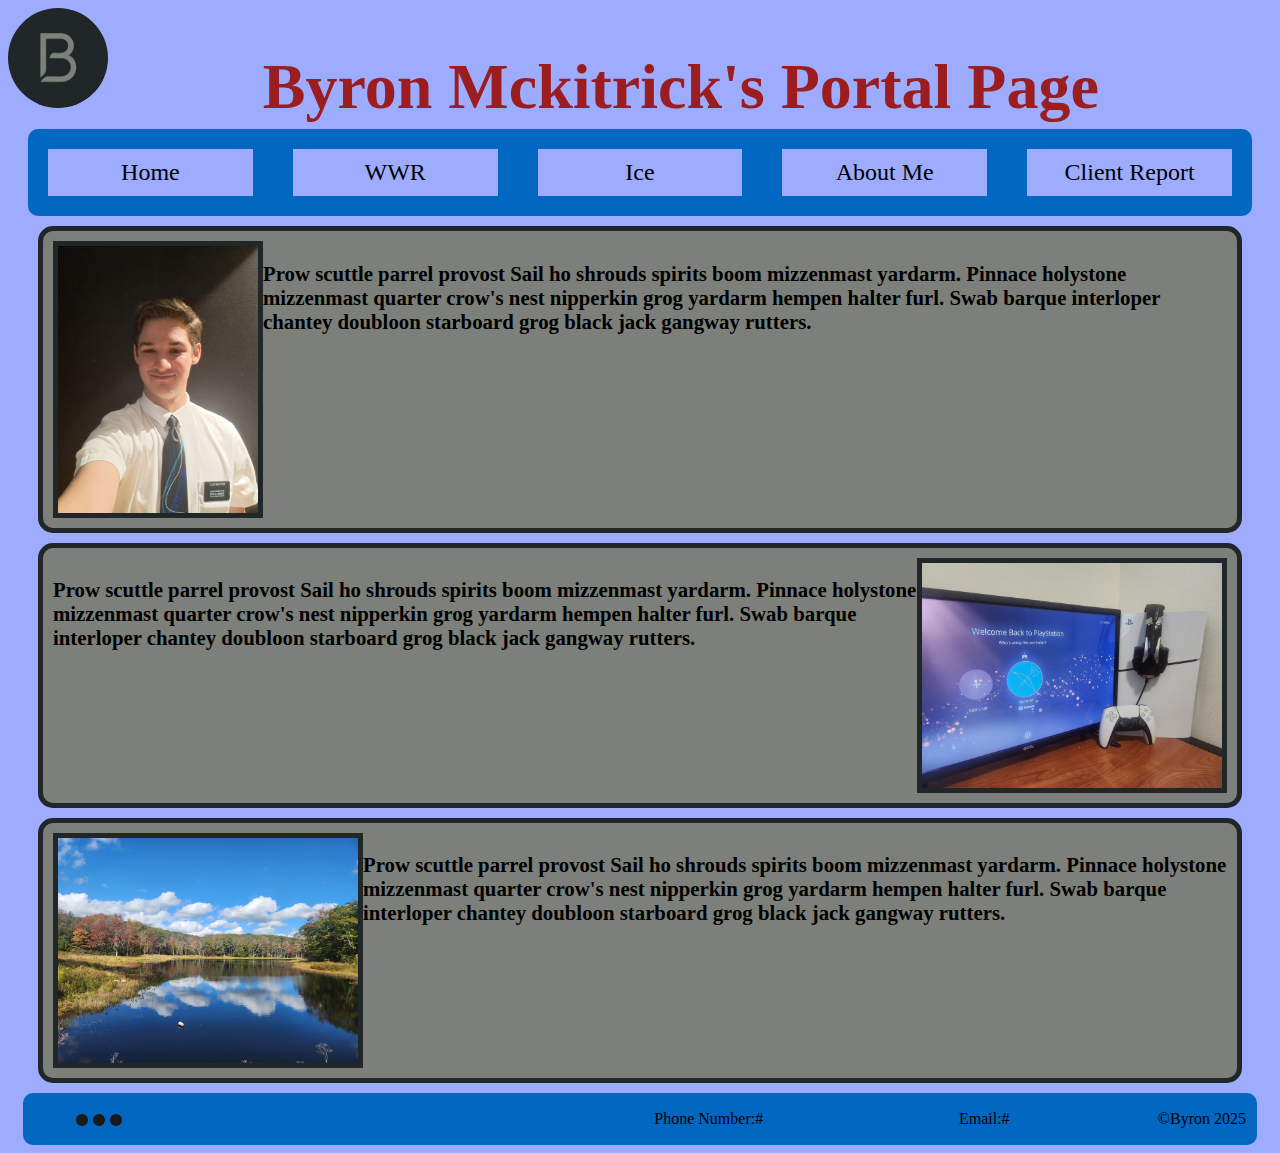
<file: index.html>
<!DOCTYPE html>
<html lang="en">
<head>
    <meta charset="UTF-8">
    <meta name="viewport" content="width=device-width, initial-scale=1.0">
    <title>Portal Page</title>
    <link rel="stylesheet" href="styles/style.css">
</head>
<body>
    <header>
        <img src="images/logo.png" alt="Byron's Logo">
        <h1>Byron Mckitrick's Portal Page</h1>
    </header>
    <nav>
        <a href="index.html">Home</a>
        <a href="wwr/wwr.html" target="_blank">WWR</a>
        <a href="ice/ice.html">Ice</a>
        <a href="aboutme.html">About Me</a>
        <a href="client_report.html">Client Report</a>
    </nav>
    <main>
        <Section id="mission">
            <img src="images/mission.jpg" alt="Me as a misisonary">
            <h3>Prow scuttle parrel provost Sail ho shrouds spirits boom mizzenmast yardarm. Pinnace holystone mizzenmast quarter crow's nest nipperkin grog yardarm hempen halter furl. Swab barque interloper chantey doubloon starboard grog black jack gangway rutters.</h3>
        </Section>
        <section id="hobby">
            <h3>Prow scuttle parrel provost Sail ho shrouds spirits boom mizzenmast yardarm. Pinnace holystone mizzenmast quarter crow's nest nipperkin grog yardarm hempen halter furl. Swab barque interloper chantey doubloon starboard grog black jack gangway rutters.</h3>
            <img src="images/hobby_long.jpg" alt="My PS5">
        </section>
        <section id="home">
            <img src="images/maine.jpg" alt="Picture of Maine">
            <h3>Prow scuttle parrel provost Sail ho shrouds spirits boom mizzenmast yardarm. Pinnace holystone mizzenmast quarter crow's nest nipperkin grog yardarm hempen halter furl. Swab barque interloper chantey doubloon starboard grog black jack gangway rutters.</h3>
        </section>
    </main>
    <footer>
        <div id="dropdown">
            <div id="dropdowncontent">
                <a href="index.html">Home</a>
                <a href="wwr/wwr.html" target="_blank">WWR</a>
                <a href="ice/ice.html">Ice</a>
                <a href="aboutme.html">About Me</a>
                <a href="client_report.html">Client Report</a>
            </div>
            <img id="dropdownbutton" src="images/dropdownmenu.png" alt="dropdown img">
        </div>
        <p id="phone">Phone Number:#</p>
        <p id="email">Email:#</p>
        <p id="copyright">&copy;Byron 2025</p>
    </footer>
</body>
</html>
</file>
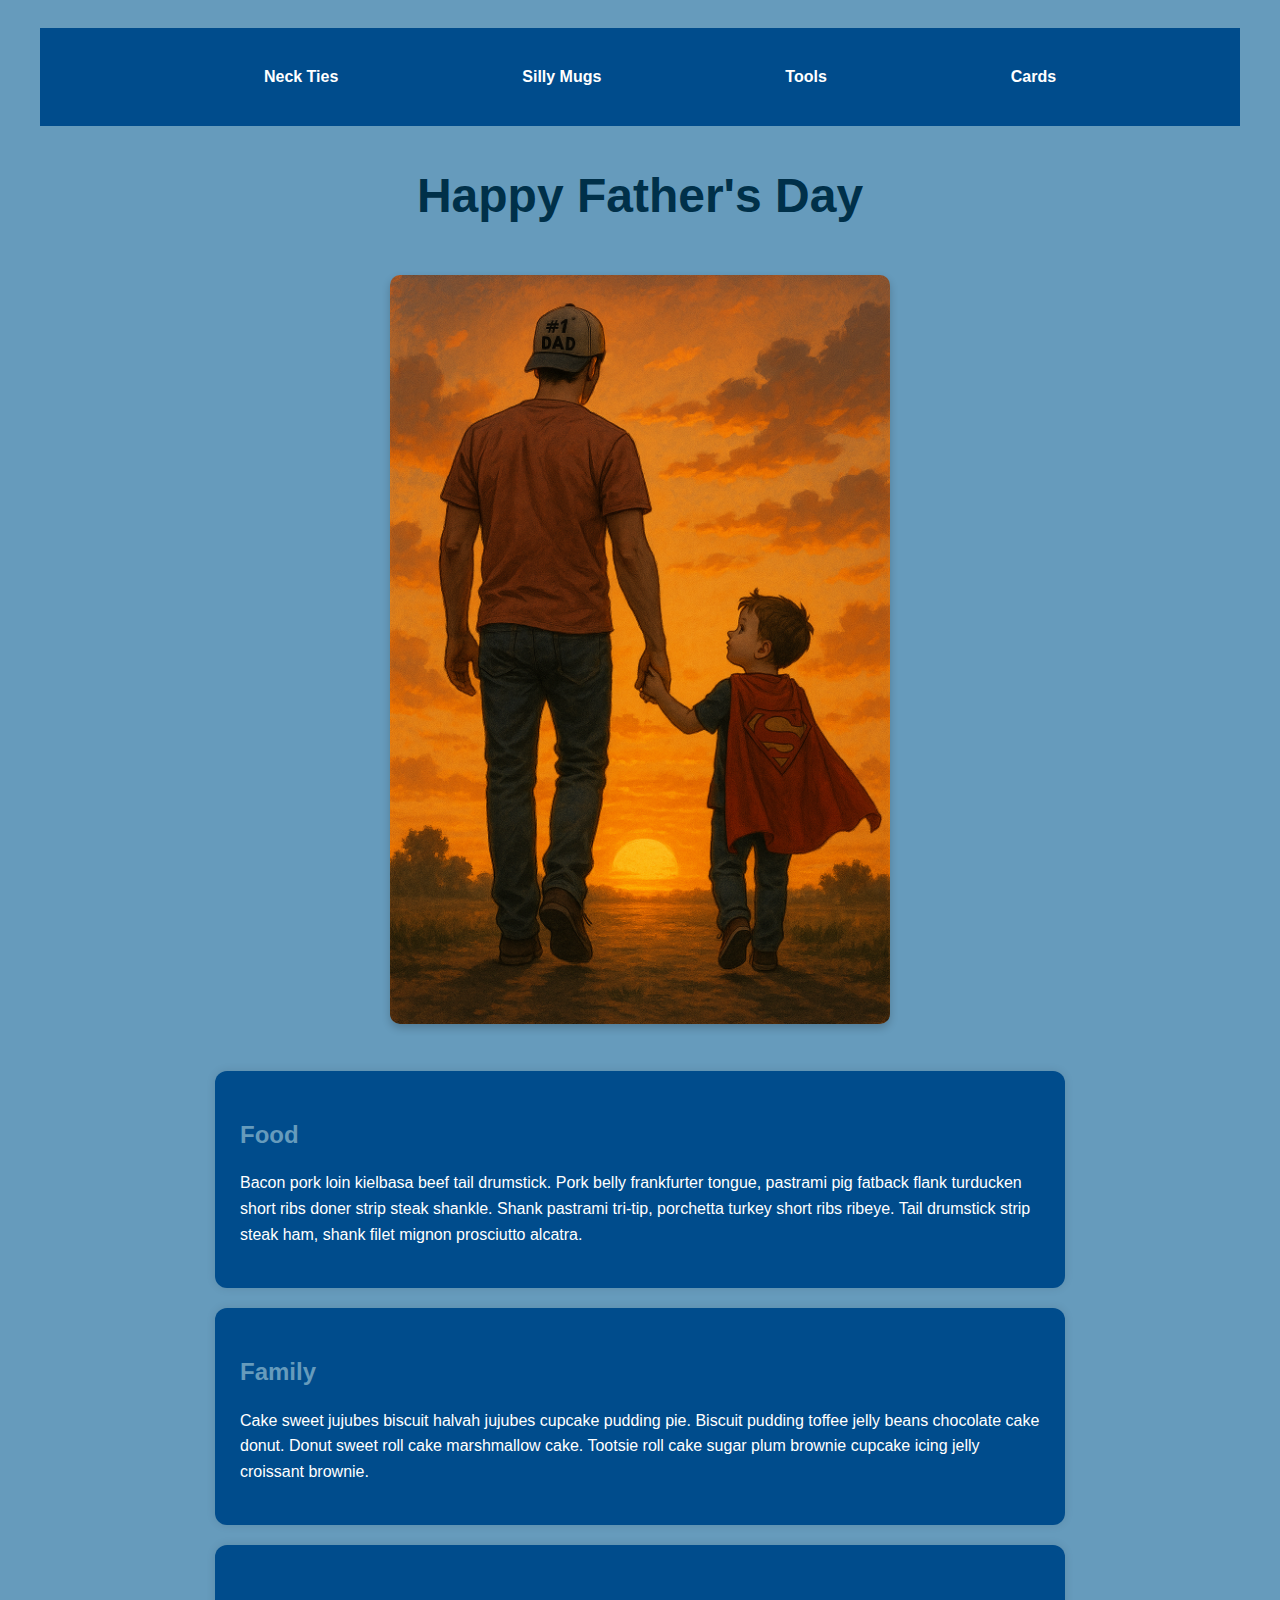
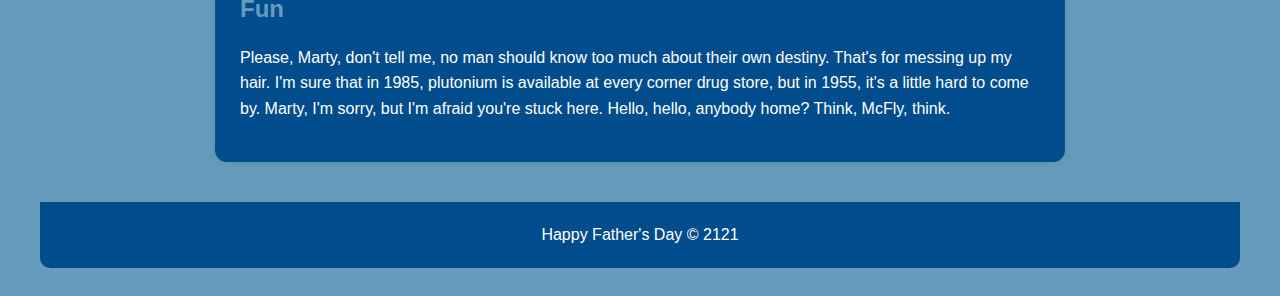
<file: ice/fathersday/index.html>
<!DOCTYPE html>
<html lang="en">

<head>
    <meta charset="UTF-8">
    <meta name="viewport" content="width=device-width, initial-scale=1.0">
    <title>Father's Day Page</title>
    <link rel="stylesheet" href="styles/styles.css">
</head>

<body>
    <div id="wrapper">
        <header>
            <nav>
                <ul>
                    <li>Neck Ties</li>
                    <li>Silly Mugs</li>
                    <li>Tools</li>
                    <li>Cards</li>
                </ul>
            </nav>
        </header>
        <main>
            <h1>Happy Father's Day</h1>
            <img src="images/fathersday.png">
            <section>
                <h2>Food</h2>
                <p>Bacon pork loin kielbasa beef tail drumstick. Pork belly frankfurter tongue,
                     pastrami pig fatback flank turducken short ribs doner strip steak shankle.
                      Shank pastrami tri-tip, porchetta turkey short ribs ribeye. 
                      Tail drumstick strip steak ham, shank filet mignon prosciutto alcatra. </p>
            </section>
            <section>
                <h2>Family</h2>
                <p>Cake sweet jujubes biscuit halvah jujubes cupcake pudding pie. Biscuit
                    pudding toffee jelly beans chocolate cake donut. Donut sweet roll cake
                    marshmallow cake. Tootsie roll cake sugar plum brownie cupcake icing
                    jelly croissant brownie.</p>
            </section>
            <section>
                <h2>Fun</h2>
                <p>Please, Marty, don't tell me, no man should know too much about their own
                     destiny. That's for messing up my hair. I'm sure that in 1985, 
                     plutonium is available at every corner drug store, but in 1955, 
                     it's a little hard to come by. Marty, I'm sorry, but I'm afraid 
                     you're stuck here. Hello, hello, anybody home? Think, McFly, think. 
                     </p>
            </section>
        </main>
        <footer>
            Happy Father's Day &copy; 2121
        </footer>
    </div>
</body>

</html>
</file>
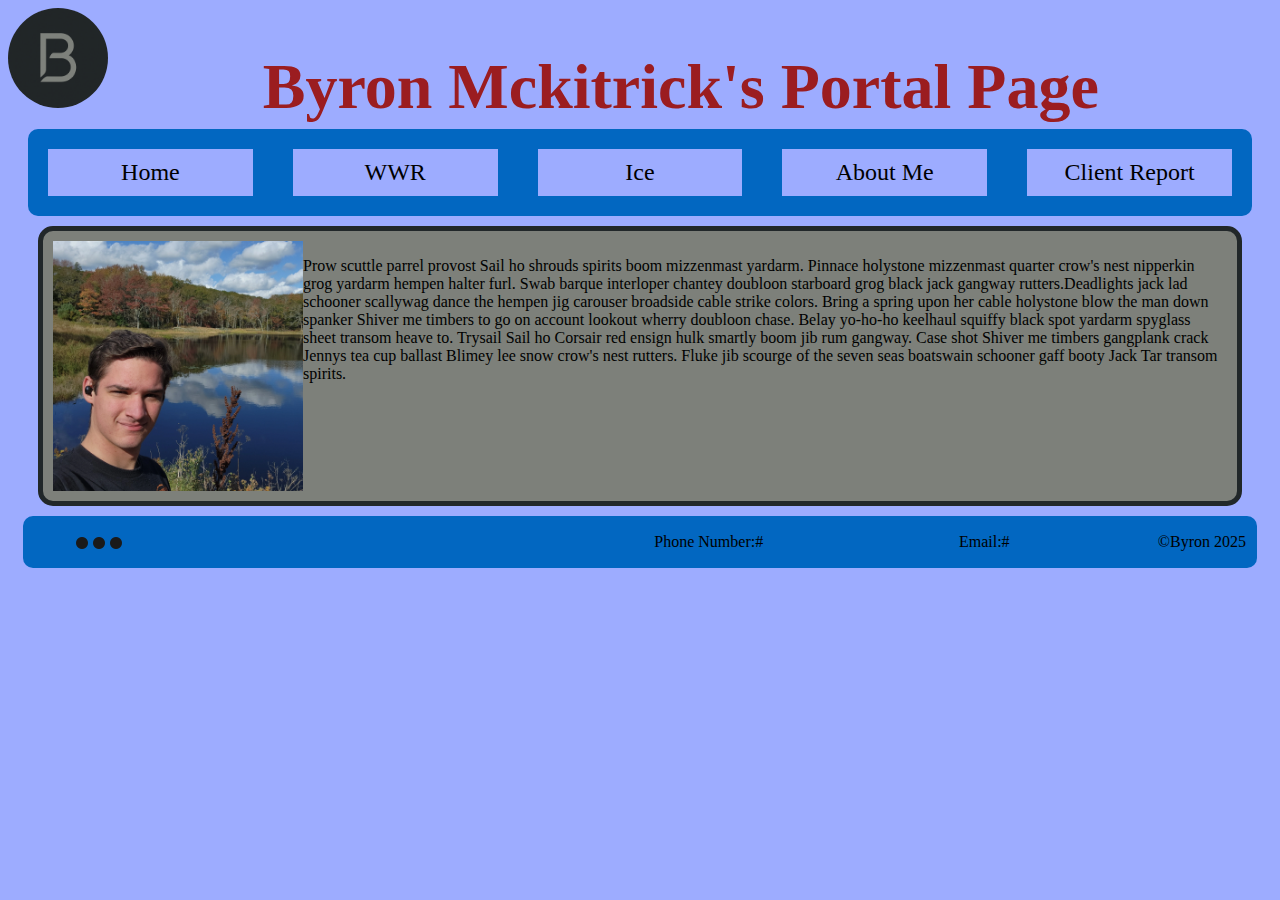
<file: aboutme.html>
<!DOCTYPE html>
<html lang="en">
<head>
    <meta charset="UTF-8">
    <meta name="viewport" content="width=device-width, initial-scale=1.0">
    <title>About Me</title>
    <link rel="stylesheet" href="styles/style.css">
</head>
<body>
    <header>
        <img src="images/logo.png" alt="Byron's Logo">
        <h1>Byron Mckitrick's Portal Page</h1>
    </header>
    <nav>
        <a href="index.html">Home</a>
        <a href="wwr/index.html" target="_blank">WWR</a>
        <a href="ice/ice.html">Ice</a>
        <a href="aboutme.html">About Me</a>
        <a href="client_report.html">Client Report</a>
    </nav>
    <main>
        <section id="aboutme">
            <img id="aboutmeimg" src="images/aboutme.webp" alt="Byron Mckitrick">
            <p id="aboutmetext">Prow scuttle parrel provost Sail ho shrouds spirits boom mizzenmast yardarm. Pinnace holystone mizzenmast quarter crow's nest nipperkin grog yardarm hempen halter furl. Swab barque interloper chantey doubloon starboard grog black jack gangway rutters.Deadlights jack lad schooner scallywag dance the hempen jig carouser broadside cable strike colors. Bring a spring upon her cable holystone blow the man down spanker Shiver me timbers to go on account lookout wherry doubloon chase. Belay yo-ho-ho keelhaul squiffy black spot yardarm spyglass sheet transom heave to. Trysail Sail ho Corsair red ensign hulk smartly boom jib rum gangway. Case shot Shiver me timbers gangplank crack Jennys tea cup ballast Blimey lee snow crow's nest rutters. Fluke jib scourge of the seven seas boatswain schooner gaff booty Jack Tar transom spirits.</p>
        </section>
    </main>
    <footer>
        <div id="dropdown">
            <div id="dropdowncontent">
                <a href="index.html">Home</a>
                <a href="wwr/wwr.html" target="_blank">WWR</a>
                <a href="ice/ice.html">Ice</a>
                <a href="aboutme.html">About Me</a>
                <a href="client_report.html">Client Report</a>
            </div>
            <img id="dropdownbutton" src="images/dropdownmenu.png" alt="dropdown img">
        </div>
            <p id="phone">Phone Number:#</p>
            <p id="email">Email:#</p>
            <p id="copyright">&copy;Byron 2025</p>
    </footer>
</body>
</html>
</file>
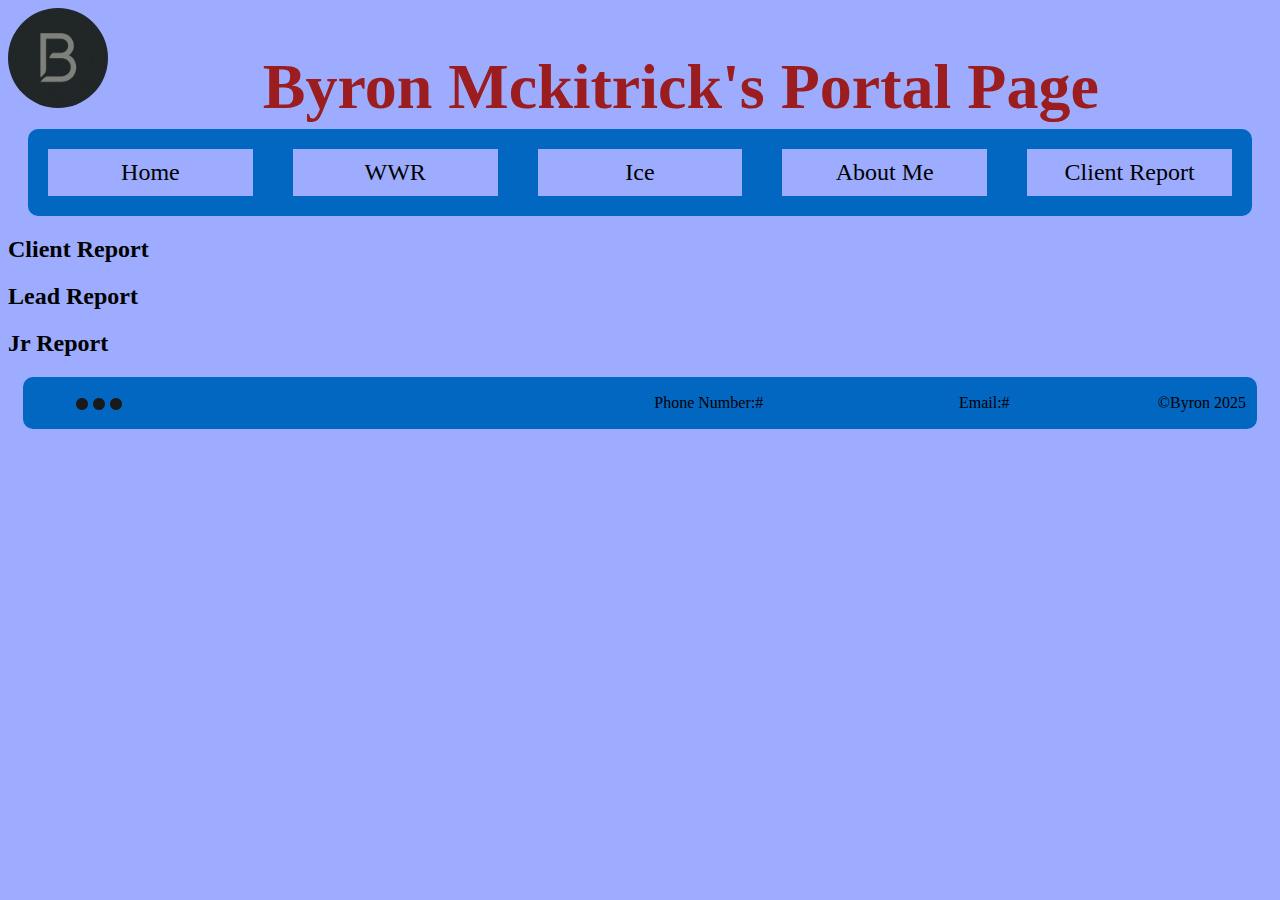
<file: client_report.html>
<!DOCTYPE html>
<html lang="en">
<head>
    <meta charset="UTF-8">
    <meta name="viewport" content="width=device-width, initial-scale=1.0">
    <title>Document</title>
    <link rel="stylesheet" href="styles/style.css">
</head>
<body>
    <header>
        <img src="images/logo.png" alt="Byron's Logo">
        <h1>Byron Mckitrick's Portal Page</h1>
    </header>
    <nav>
        <a href="index.html">Home</a>
        <a href="wwr/wwr.html" target="_blank">WWR</a>
        <a href="ice/ice.html">Ice</a>
        <a href="aboutme.html">About Me</a>
        <a href="client_report.html">Client Report</a>
    </nav>
    <main>
        <h2>Client Report</h2>
        <p></p>

        <h2>Lead Report</h2>
        <p></p>

        <h2>Jr Report</h2>
        <p></p>
    </main>
    <footer>
        <div id="dropdown">
            <div id="dropdowncontent">
                <a href="index.html">Home</a>
                <a href="wwr/wwr.html" target="_blank">WWR</a>
                <a href="ice/ice.html">Ice</a>
                <a href="aboutme.html">About Me</a>
                <a href="client_report.html">Client Report</a>
            </div>
            <img id="dropdownbutton" src="images/dropdownmenu.png" alt="dropdown img">
        </div>
        <p id="phone">Phone Number:#</p>
        <p id="email">Email:#</p>
        <p id="copyright">&copy;Byron 2025</p>
    </footer>
</body>
</html>
</file>
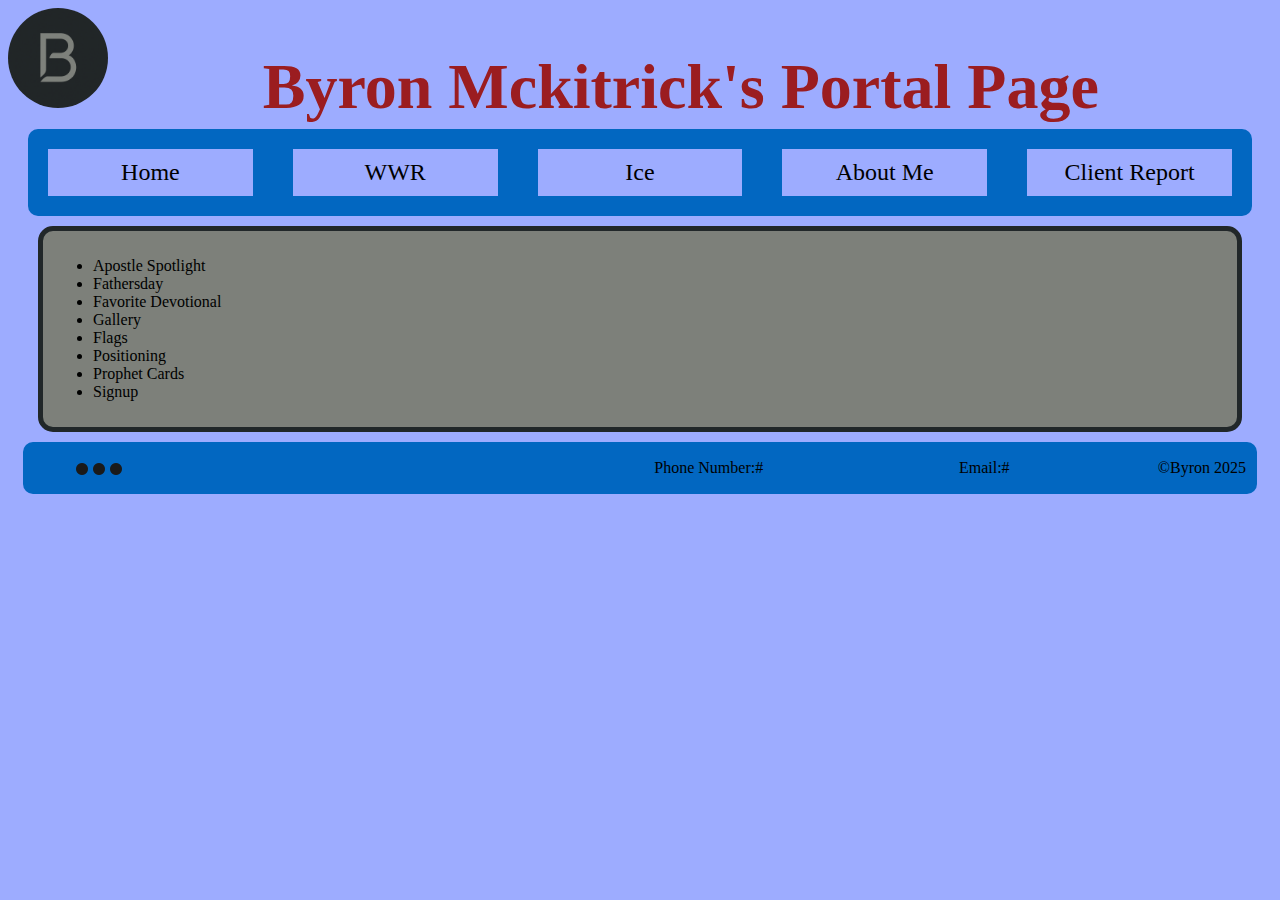
<file: ice/ice.html>
<!DOCTYPE html>
<html lang="en">
<head>
    <meta charset="UTF-8">
    <meta name="viewport" content="width=device-width, initial-scale=1.0">
    <title>Portal Page</title>
    <link rel="stylesheet" href="../styles/style.css">
</head>
<body>
    <header>
        <img src="../images/logo.png" alt="Byron's Logo">
        <h1>Byron Mckitrick's Portal Page</h1>
    </header>
    <nav>
        <a href="../index.html">Home</a>
        <a href="../wwr/wwr.html" target="_blank">WWR</a>
        <a href="ice/index.html">Ice</a>
        <a href="../aboutme.html">About Me</a>
        <a href="../client_report.html">Client Report</a>
    </nav>
    <main>
        <section>
            <ul id="ice_lists">
                <li><a href="apostle_spotlight/apostles.html" target="_blank">Apostle Spotlight</a></li>
                <li><a href="fathersday/index.html" target="_blank">Fathersday</a></li>
                <li><a href="favorite_devo/favdevo.html" target="_blank">Favorite Devotional</a></li>
                <li><a href="gallery/gallery/gallery.html" target="_blank">Gallery</a></li>
                <li><a href="grid_flags/flags.html" target="_blank">Flags</a></li>
                <li><a href="positioning/positioning.html" target="_blank">Positioning</a></li>
                <li><a href="prophet_cards/prophet_cards/nelson.html" target="_blank">Prophet Cards</a></li>
                <li><a href="signup/signup.html" target="_blank">Signup</a></li>
            </ul>
        </section>
    </main>
    <footer>
        <div id="dropdown">
            <div id="dropdowncontent">
                <a href="../index.html">Home</a>
                <a href="../wwr/wwr.html" target="_blank">WWR</a>
                <a href="ice/ice.html">Ice</a>
                <a href="../aboutme.html">About Me</a>
                <a href="../client_report.html">Client Report</a>
            </div>
            <img id="dropdownbutton" src="../images/dropdownmenu.png" alt="dropdown img">
        </div>
            <p id="phone">Phone Number:#</p>
            <p id="email">Email:#</p>
            <p id="copyright">&copy;Byron 2025</p>
    </footer>
</body>
</html>
</file>
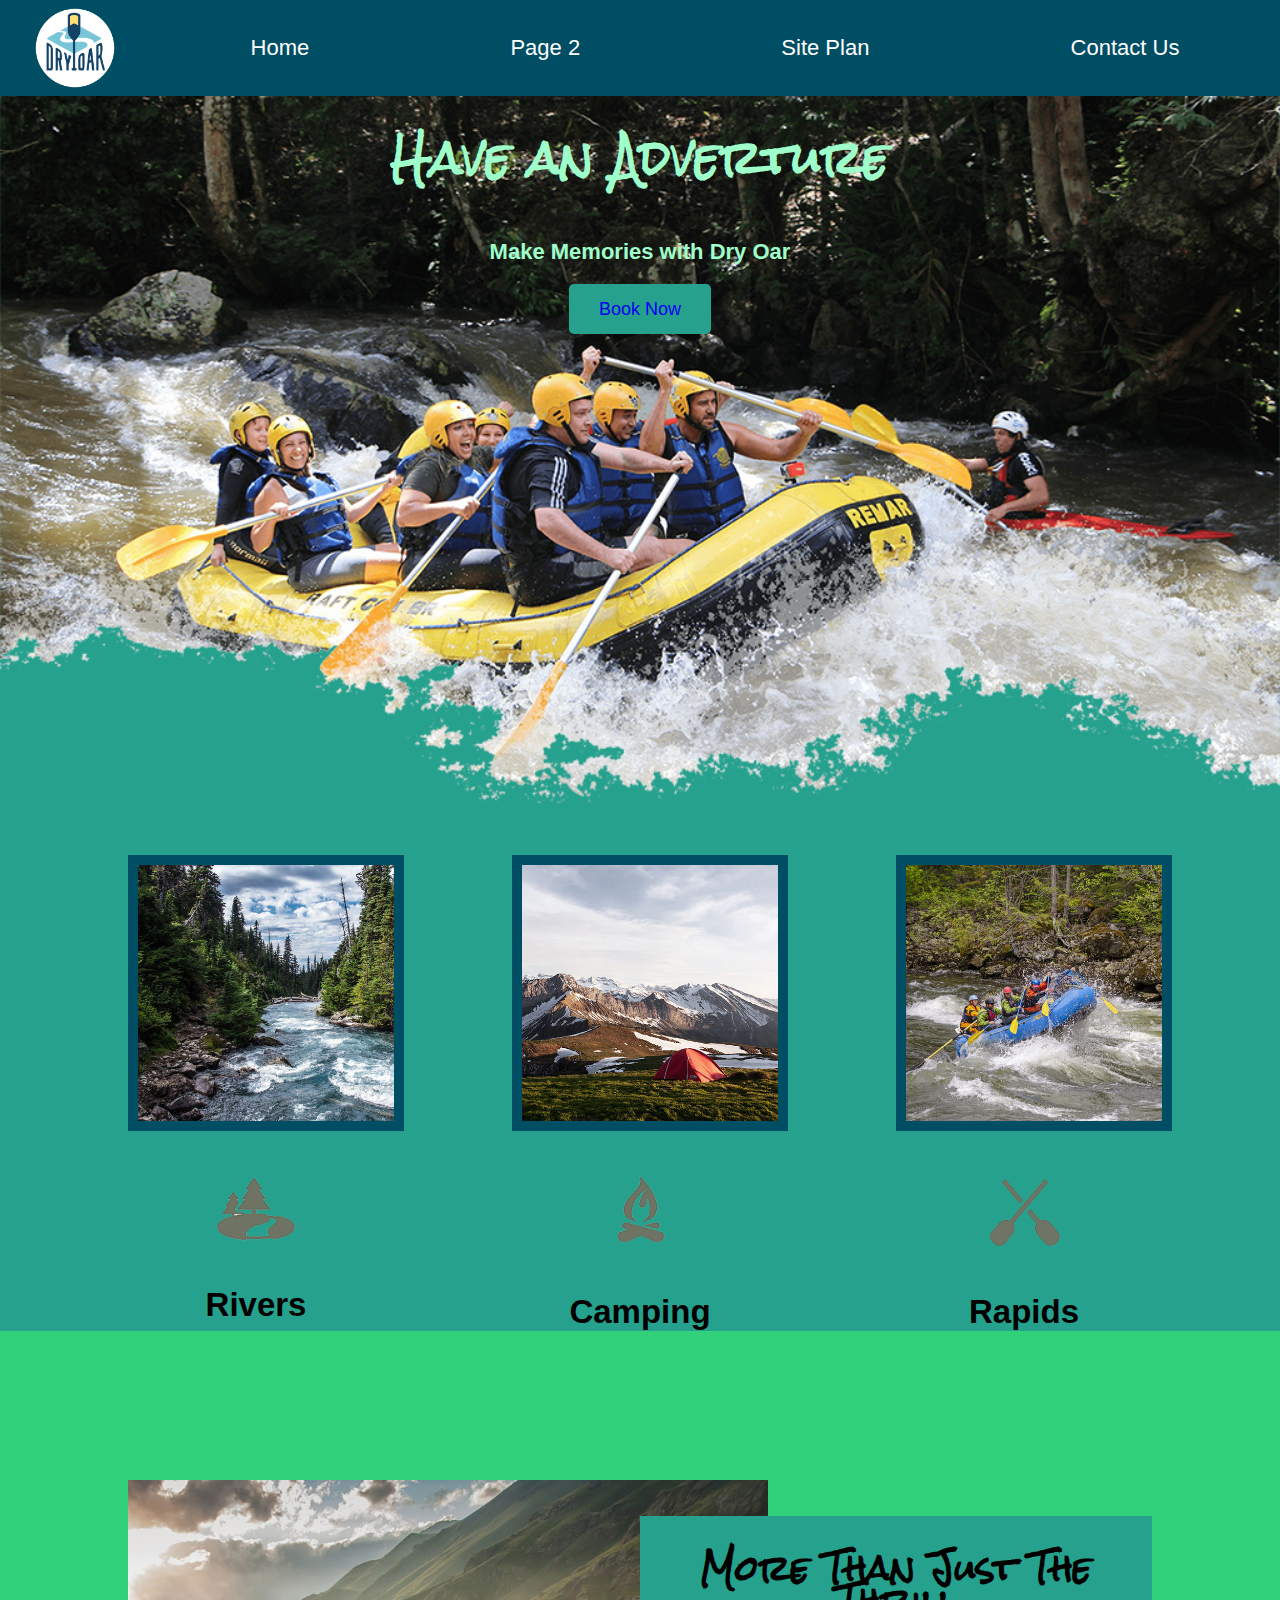
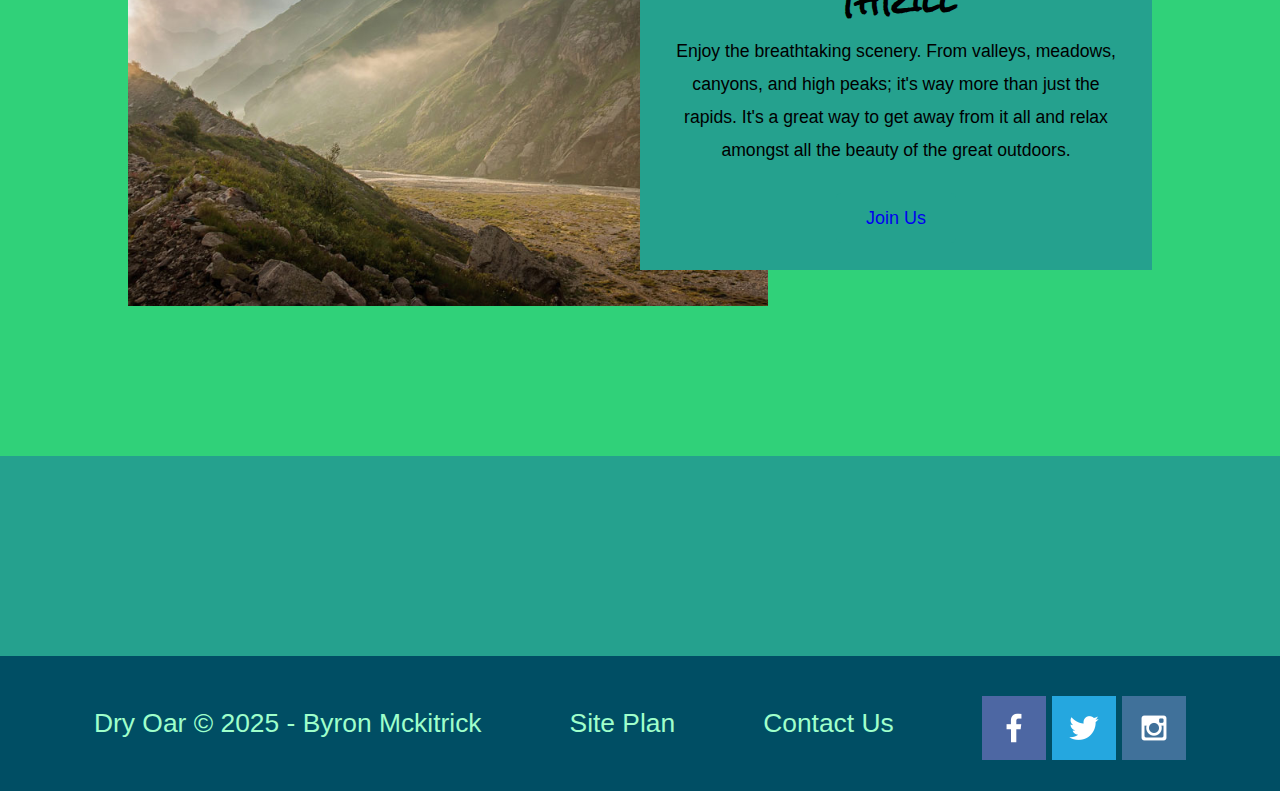
<file: wwr/wwr.html>
<!DOCTYPE html>
<html lang="en">
<head>
    <meta charset="UTF-8">
    <meta name="viewport" content="width=device-width, initial-scale=1.0">
    <title>Whitewater Rafting Vacations</title>
    <link rel="stylesheet" href="styles/style.css">
</head>
<body>
    <div id="content">
    <header>
        <a id="logo_link" href="index.html">
            <img class="logo" src="images/logo.png" alt="Dry Oar Logo">
        </a>
        <nav>
            <a href="index.html">Home</a>
            <a href="#">Page 2</a>
            <a href="site-plan-rafting.html">Site Plan</a>
            <a href="contactus.html">Contact Us</a>
        </nav>
    </header>
    <div id="hero">
        <div id="hero-box">
            <img id="hero-img" src="images/hero.png" alt="People enjoying white water rafting">
        </div>
        <Section id="hero-msg">
            <h1 class="home-title">Have an Adverture</h1>
            <h4>Make Memories with Dry Oar</h4>
            <div class="button-box">
                <a class="book" href="contactus.html">Book Now</a>
            </div>
        </Section>
    </div>
    <main class="home-grid">
        <section class="rivers-card">
            <img class="card-img" src="images/rivers.jpg" alt="river in forest">
            <img class="icon" src="images/river_icon.png" alt="river icon">
            <h2>Rivers</h2>
        </section>
        <Section class="camping-card">
            <img class="card-img" src="images/camping.jpg" alt="tent in mountains">
            <img class="icon" src="images/fire_icon.png" alt="fire icon">
            <h2>Camping</h2>
        </Section>
        <Section class="rapids-card">
            <img class="card-img" src="images/rapids.jpg" alt="rafting boat">
            <img class="icon" src="images/oars.png" alt="oars icon">
            <h2>Rapids</h2>
        </Section>
        <div id="background"></div>
        <img class="mountains" src="images/mountains.jpg" alt="Misty Mountains">
        <section class="msg">
            <h2>More Than Just The Thrill</h2>
            <p>Enjoy the breathtaking scenery. From valleys, meadows, canyons, and high peaks; it's way more than just the rapids. It's a great way to get away from it all and relax amongst all the beauty of the great outdoors.</p>
            <a class="join" href="rivers.html">Join Us</a>
        </section>
    </main>
    <Footer>
        <p>Dry Oar &copy; 2025 - Byron Mckitrick</p>
        <p><a href="site-plan-rafting.html">Site Plan</a></p>
        <P><a href="contactus.html">Contact Us</a></P>
        <div class="social">
            <a href="https://facebook.com" target="_blank">
                <img src="images/facebook.png" alt="fb icon">
            </a>
            <a href="https://twitter.com" target="_blank">
                <img src="images/twitter.png" alt="twitter icon">
            </a>
            <a href="https://instagram.com" target="_blank">
                <img src="images/instagram.png" alt="instagram icon">
            </a>
        </div>
    </Footer>
    </div>
</body>
</html>
</file>
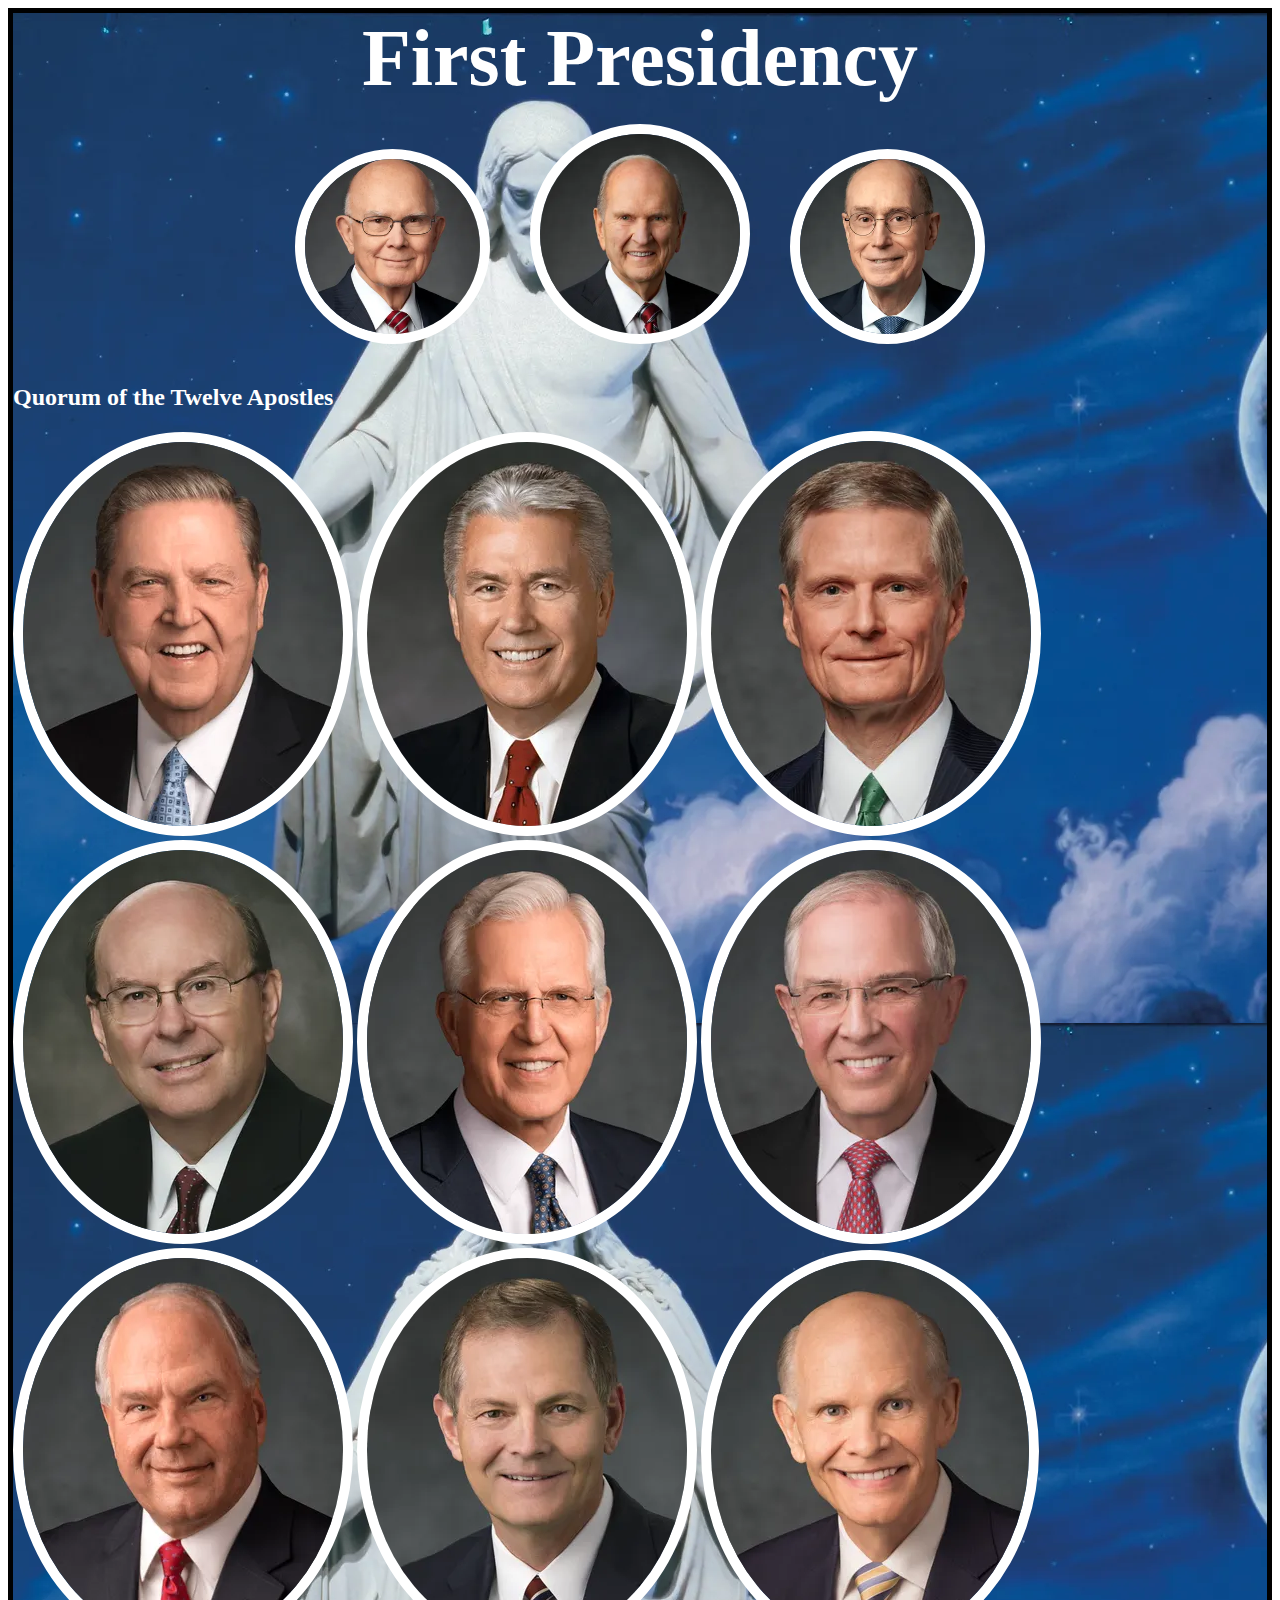
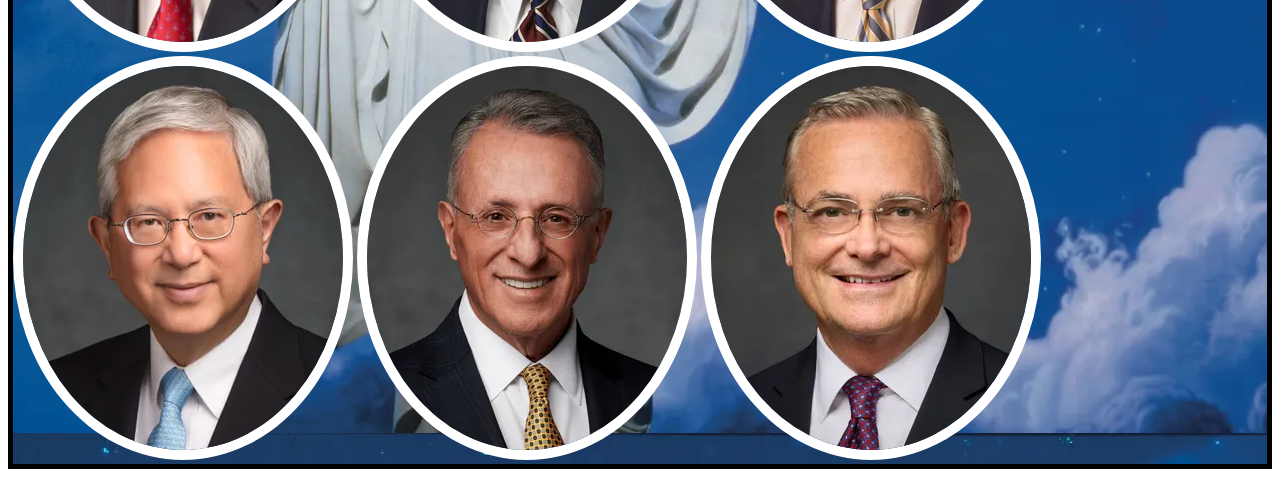
<file: ice/apostle_spotlight/apostles.html>
<!DOCTYPE html>
<html lang="en">
<head>
    <meta charset="UTF-8">
    <meta name="viewport" content="width=device-width, initial-scale=1.0">
    <title>Apostles Spotlights</title>
    <style>
        div{
            background-image:url(images/christus.webp);
            border:5px solid black;
        }
        h1{
            color:white;
            text-align:center;
            font-size:5em;
            padding:0;
            margin:0;
        }
        img{
            border-radius:50%;
            border:10px solid white;
        }
        #first_presidency{
            display:flex;
            justify-content:center;
            align-items:flex-end;
        }
        #oaks, #eyring, #nelson{
            align-content:space-around;
            margin:20px;
        }
        #oaks, #eyring{
            width:175px;
            height:175px;
            object-fit:cover;
        }
        #nelson{
            width:200px;
            height:200px;
            object-fit:cover;
        }
        h2{
            color:white;
        }
    </style>
</head>
<body>
    <div>
        <h1>First Presidency</h1>
    <section id="first_presidency">
        <img id="oaks" src="images/oaks.webp" alt="Oaks">
        <img id="nelson" src="images/nelson.webp" alt="P. Nely">
        <img id="eyring" src="images/eyring.webp" alt="Eyring">
    </section>
        <h2>Quorum of the Twelve Apostles</h2>
    <section id="twelve">
        <img id="holland" src="images/holland.webp" alt="Holland">
        <img id="uchtdorf" src="images/uchtdorf.webp" alt="Uchtdorf">
        <img id="bednar" src="images/bednar.webp" alt="Bednar">
        <img id="cook" src="images/cook.webp" alt="Cook">
        <img id="christofferson" src="images/christofferson.webp" alt="Christofferson">
        <img id="anderson" src="images/anderson.webp" alt="Anderson">
        <img id="rasband" src="images/rasband.webp" alt="Rasband">
        <img id="stevenson" src="images/stevenson.webp" alt="Stevenson">
        <img id="renlund" src="images/renlund.webp" alt="Renlund">
        <img id="gong" src="images/gong.webp" alt="Gong">
        <img id="soares" src="images/soares.webp" alt="Soares">
        <img id="kearon" src="images/kearon.webp" alt="Kearon">
    </section>
    </div>
</body>
</html>
</file>
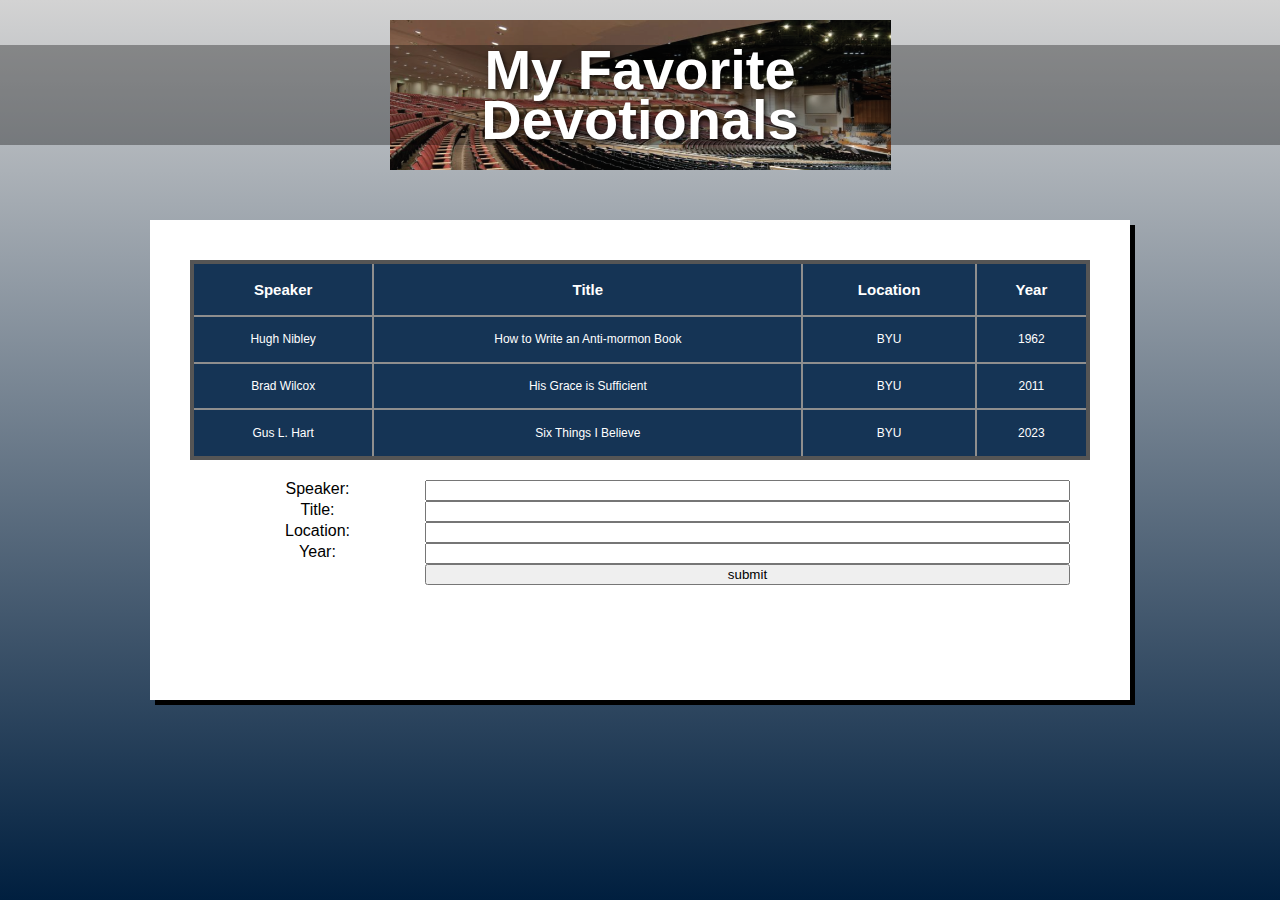
<file: ice/favorite_devo/favdevo.html>
<!DOCTYPE html>
<html lang="en">
<head>
  <meta charset="UTF-8" />
  <meta name="viewport" content="width=device-width, initial-scale=1.0"/>
  <title>My Favorite Devotionals</title>
  <link rel="stylesheet" href="styles/styles.css" />
</head>
<body>
  <div class="container">
    <header class="header">
      <div class="header-image">
        <h1>My Favorite<br>Devotionals</h1>
      </div>
    </header>
    <main>
      <div class="content-box">
        <!-- Add your devotional content here -->
        <table>  
          <tr>
            <th>Speaker</th>
            <th>Title</th>
            <th>Location</th>
            <th>Year</th>
          </tr>
          <tr>
            <td>Hugh Nibley</td>
            <td>How to Write an Anti-mormon Book</td>
            <td>BYU</td>
            <td>1962</td>
          </tr>
          <tr>
            <td>Brad Wilcox</td>
            <td>His Grace is Sufficient</td>
            <td>BYU</td>
            <td>2011</td>
          </tr>
          <tr>
            <td>Gus L. Hart</td>
            <td>Six Things I Believe</td>
            <td>BYU</td>
            <td>2023</td>
          </tr>
        </table>
        <form>
          <label for="speaker">Speaker:</label>
          <input type="text" id="speaker" name="speaker">
          <label for="title">Title:</label>
          <input type="text" id="title" name="title">
          <label type="location">Location:</label>
          <input type="text" id="location" name="location">
          <label for="year">Year:</label>
          <input type="text" id="year" name="year"><br>
          <input type="submit" value="submit">
        </form>
      </div>
    </main>
  </div>
</body>
</html>
</file>
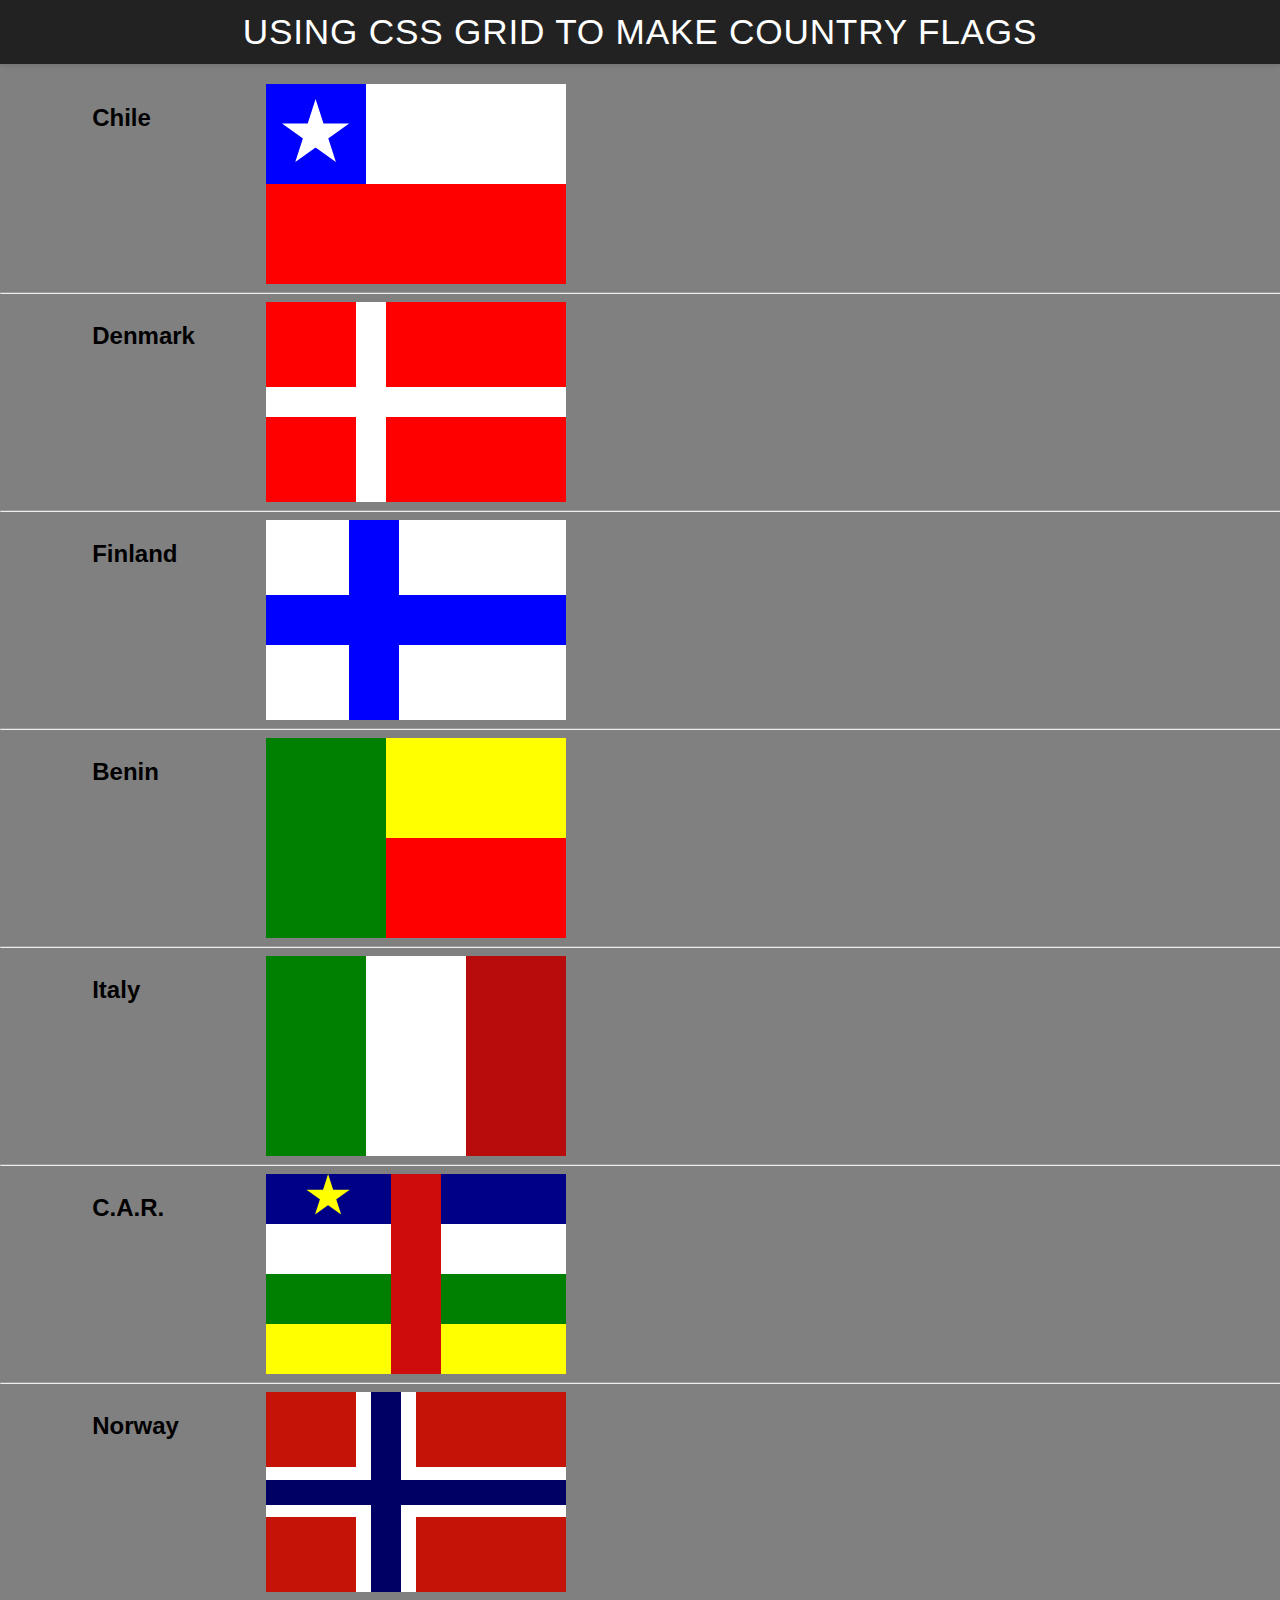
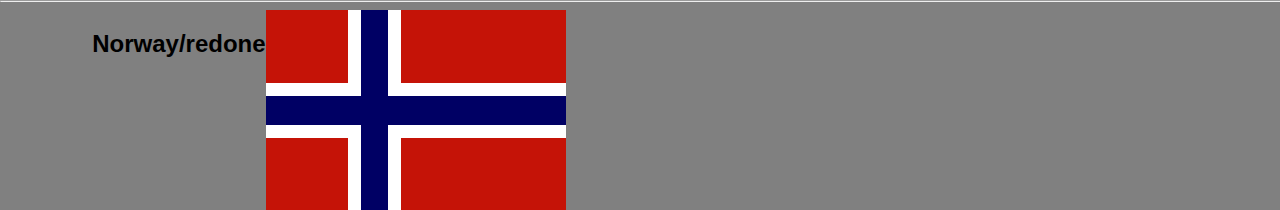
<file: ice/grid_flags/flags.html>
<!DOCTYPE html>
<html lang="en">

<head>
    <meta charset="UTF-8">
    <meta name="viewport" content="width=device-width, initial-scale=1.0">
    <title>Flag</title>
    <style>
        body {
            margin: 0;
            font-family: 'Helvetica Neue', sans-serif;
            background-color: gray;
        }

        header {
            background-color: #222;
            color: #fff;
            padding: 0.75rem 1.5rem;
            display: flex;
            align-items: center;
            justify-content: center;
            font-size: 1.1rem;
            letter-spacing: 0.05rem;
            text-transform: uppercase;
            box-shadow: 0 2px 4px rgba(0, 0, 0, 0.1);
        }

        header h1 {
            margin: 0;
            font-weight: 400;
        }
        main {
            display: grid;
            grid-template-columns: .1fr .1fr 1fr .1fr;
            margin-top: 20px;
        }
        hr {
            width: 100%;
            grid-column: 1 / 5;
        }
        h2 {
            grid-column: 2/3;
        }

        #blue {
            background: blue;
            grid-column: 1 / 2;
            display: grid;
            align-items: center;
            justify-items: center;
        }

        #white {
            background: white;
            grid-column: 2 / 4;
        }

        #red {
            background: red;
            grid-column: 1 / 4;
        }

        #chile {
            display: grid;
            grid-template-columns: 1fr 1fr 1fr;
            grid-template-rows: 1fr 1fr;
            height: 200px;
            width: 300px;
        }

        .star {
            width: 70px;
            aspect-ratio: 1;
            background: white;
            clip-path: polygon(50% 0, 79% 90%, 2% 35%, 98% 35%, 21% 90%);
        }
        
        #denmark{
            background-color:white;
            display: grid;
            grid-template-columns: 1fr 2fr;
            grid-template-rows: 1fr 1fr;
            height: 200px;
            width: 300px;
            gap:30px;
        }
        #dred1{
            background-color:red;
            grid-column:1/2;
        }
        #dred2{
            background-color:red;
            grid-column:2/3;
        }
        #dred3{
            background-color:red;
            grid-column:1/2;
        }
        #dred4{
            background-color:red;
            grid-column:2/3;
        }
        #finland{
            background-color:blue;
            display: grid;
            grid-template-columns: 1fr 2fr;
            grid-template-rows: 1fr 1fr;
            height: 200px;
            width: 300px;
            gap:50px;
        }
        #fwhite1{
            background-color:white;
            grid-column:1/2;
        }
        #fwhite2{
            background-color:white;
            grid-column:2/3;
        }
        #fwhite3{
            background-color:white;
            grid-column:1/2;
        }
        #fwhite4{
            background-color:white;
            grid-column:2/3;
        }
        #benin{
            display: grid;
            grid-template-columns: 1fr 1.5fr;
            grid-template-rows: 1fr 1fr;
            height: 200px;
            width: 300px;
        }
        #bgreen{
            background-color:green;
            grid-row:1/3;
        }
        #byellow{
            background-color:yellow;
            grid-column:2/3;
        }
        #bred{
            background-color:red;
            grid-column:2/3;
        }
        #italy{
            display: grid;
            grid-template-columns: 1fr 1fr 1fr;
            height: 200px;
            width: 300px;
        }
        #igreen{
            background-color:green;
        }
        #iwhite{
            background-color:white;
        }
        #ired{
            background-color:rgb(184, 11, 11);
        }
        #car{
            display: grid;
            background-color:rgb(207, 12, 12);
            grid-template-columns: 1fr 1fr;
            grid-template-rows:repeat(4, 1fr);
            height: 200px;
            width: 300px;
            column-gap:50px;
        }
        #cblue{
            background-color:rgb(0, 0, 134);
            align-items:center;
            justify-items:center;
        }
        #star2{
            width: 45px;
            aspect-ratio: 1;
            background:yellow;
            clip-path: polygon(50% 0, 79% 90%, 2% 35%, 98% 35%, 21% 90%);
        }
        #cblue2{
            background-color:rgb(0, 0, 134);
        }
        #cwhite{
            background-color:white;
        }
        #cwhite2{
            background-color:white;
        }
        #cgreen{
            background-color:green;
        }
        #cgreen2{
            background-color:green;
        }
        #cyellow{
            background-color:yellow;
        }
        #cyellow2{
            background-color:yellow;
        }
        #norway{
            display: grid;
            grid-template-columns:3fr .5fr 1fr .5fr 5fr;
            grid-template-rows:3fr .5fr 1fr .5fr 3fr;
            height: 200px;
            width: 300px;
        }
        #nred{
            background-color:rgb(197, 19, 7);
            grid-column:1/2;
        }
        #nwhite{
            background-color:white;
            grid-column:2/3;
        }
        #nblue{
            background-color:rgb(0, 0, 100);
            grid-row:1/6;
            grid-column:3/4;
        }
        #nwhite2{
            background-color:white;
            grid-column:4/5;
        }
        #nred2{
            background-color:rgb(197, 19, 7);
            grid-column:5/6;
        }
        #nwhite3{
            background-color:white;
            grid-column:1/3;
        }
        #nwhite4{
            background-color:white;
            grid-column:4/6;
        }
        #nblue2{
            background-color:rgb(0, 0, 100);
            grid-row:3/4;
            grid-column:1/6;
        }
        #nwhite5{
            background-color:white;
            grid-column:1/3;
        }
        #nwhite6{
            background-color:white;
            grid-column:4/6;
        }
        #nred3{
            background-color:rgb(197, 19, 7);
            grid-column:1/2;
        }
        #nwhite7{
            background-color:white;
            grid-column:2/3;
        }
        #nwhite8{
            background-color:white;
            grid-column:4/5;
        }
        #nred4{
            background-color:rgb(197, 19, 7);
            grid-column:5/6;
        }
        #norway2{
            display:grid;
            grid-template-columns: 1.5fr .5fr 3fr;
            grid-template-rows:1fr .4fr 1fr;
            height: 200px;
            width: 300px;
            gap:13px;
            background-color:white;
        }
        #n2red{
            background-color:rgb(197, 19, 7);
            grid-column:1/2;
        }
        #n2red2{
            background-color:rgb(197, 19, 7);
            grid-column:3/4;
        }
        #n2red3{
            background-color:rgb(197, 19, 7);
            grid-column:1/2;
        }
        #n2red4{
            background-color:rgb(197, 19, 7);
            grid-column:3/4;
        }
        #n2blue{
            background-color:rgb(0, 0, 100);
            grid-row:1/4;
            grid-column:2/3;
        }
        #n2blue2{
            background-color:rgb(0, 0, 100);
            grid-column:1/4;
            grid-row:2/3;
        }
    </style>
</head>

<body>
    <header>
        <h1>Using CSS Grid to make Country Flags</h1>
    </header>
    <main>
        <h2>Chile</h2>
        <div id="chile">
            <div id="blue">
                <div class="star"></div>
            </div>
            <div id="white"></div>
            <div id="red"></div>
        </div>
        <hr>

        <h2>Denmark</h2>
        <div id="denmark">
            <div id="dred1"></div>
            <div id="dred2"></div>
            <div id="dred3"></div>
            <div id="dred4"></div>
        </div>
        <hr>

        <h2>Finland</h2>
        <div id="finland">
            <div id="fwhite1"></div>
            <div id="fwhite2"></div>
            <div id="fwhite3"></div>
            <div id="fwhite4"></div>
        </div>
        <hr>

        <h2>Benin</h2>
        <div id="benin">
            <div id="bgreen"></div>
            <div id="byellow"></div>
            <div id="bred"></div>
        </div>
        <hr>

        <h2>Italy</h2>
        <div id="italy">
            <div id="igreen"></div>
            <div id="iwhite"></div>
            <div id="ired"></div>
        </div>
        <hr>

        <h2>C.A.R.</h2>
        <div id="car">
            <div id="cblue">
                <div id="star2"></div>
            </div>
            <div id="cblue2"></div>
            <div id="cwhite"></div>
            <div id="cwhite2"></div>
            <div id="cgreen"></div>
            <div id="cgreen2"></div>
            <div id="cyellow"></div>
            <div id="cyellow2"></div>
        </div>
        <hr>

        <h2>Norway</h2>
        <div id="norway">
            <div id="nred"></div>
            <div id="nwhite"></div>
            <div id="nblue"></div>
            <div id="nwhite2"></div>
            <div id="nred2"></div>
            <div id="nwhite3"></div>
            <div id="nwhite4"></div>
            <div id="nblue2"></div>
            <div id="nwhite5"></div>
            <div id="nwhite6"></div>
            <div id="nred3"></div>
            <div id="nwhite7"></div>
            <div id="nwhite8"></div>
            <div id="nred4"></div>
        </div>
        <hr>
        <h2>Norway/redone</h2>
        <div id="norway2">
            <div id="n2red"></div>
            <div id="n2blue"></div>
            <div id="n2red2"></div>
            <div id="n2blue2"></div>
            <div id="n2red3"></div>
            <div id="n2red4"></div>
        </div>
    </main>
</body>

</html>
</file>
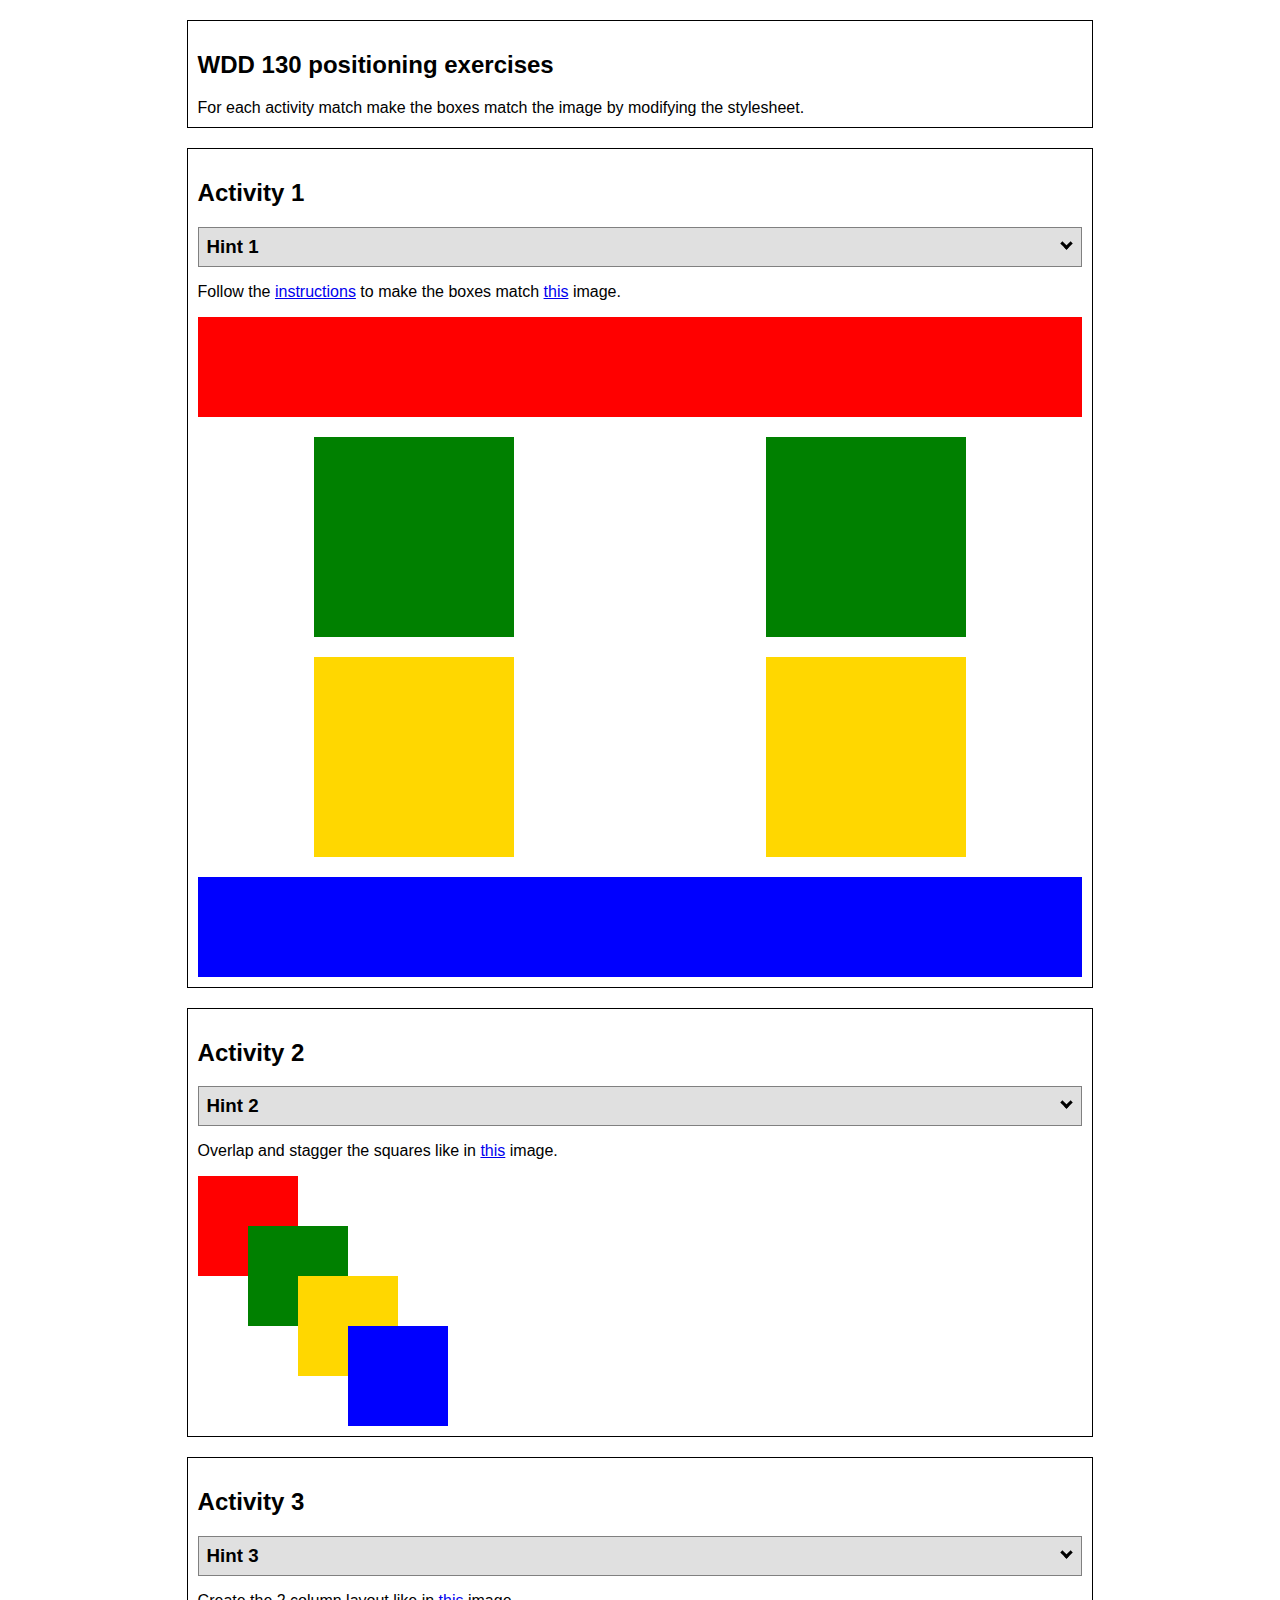
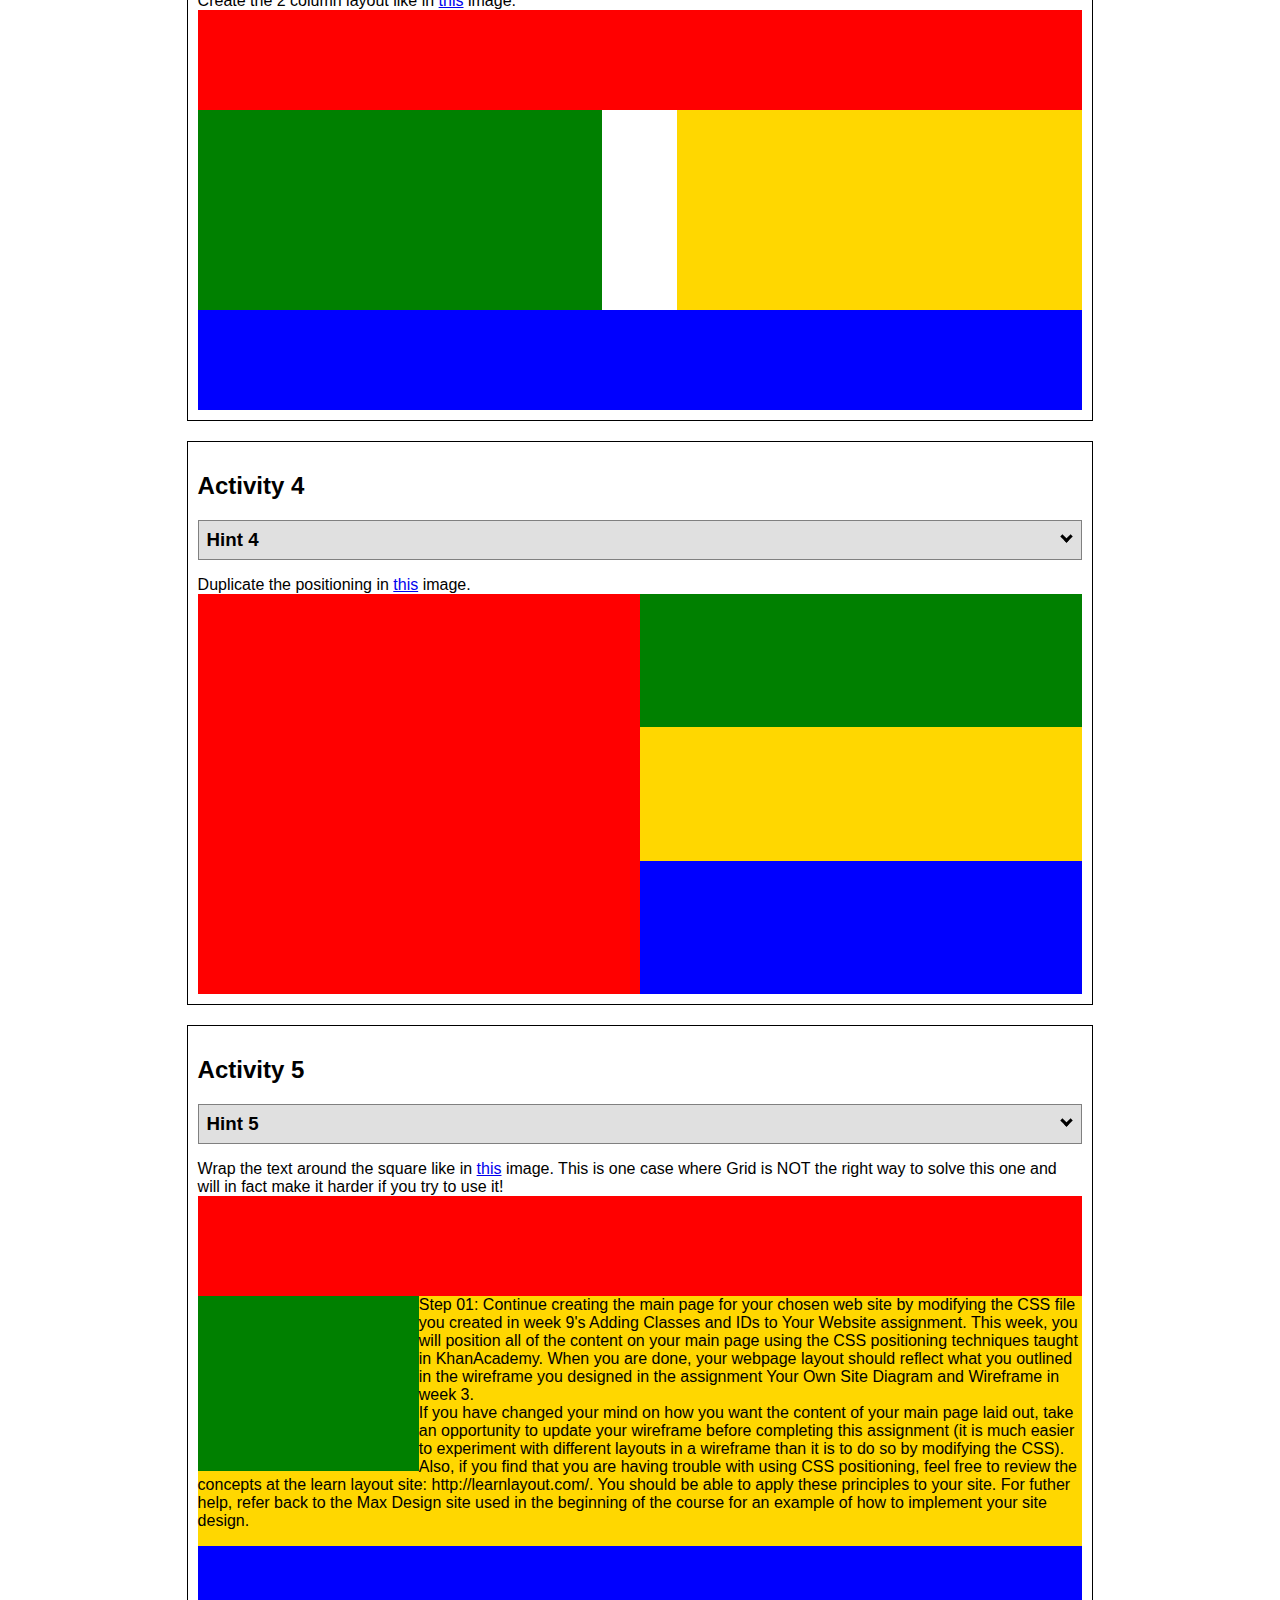
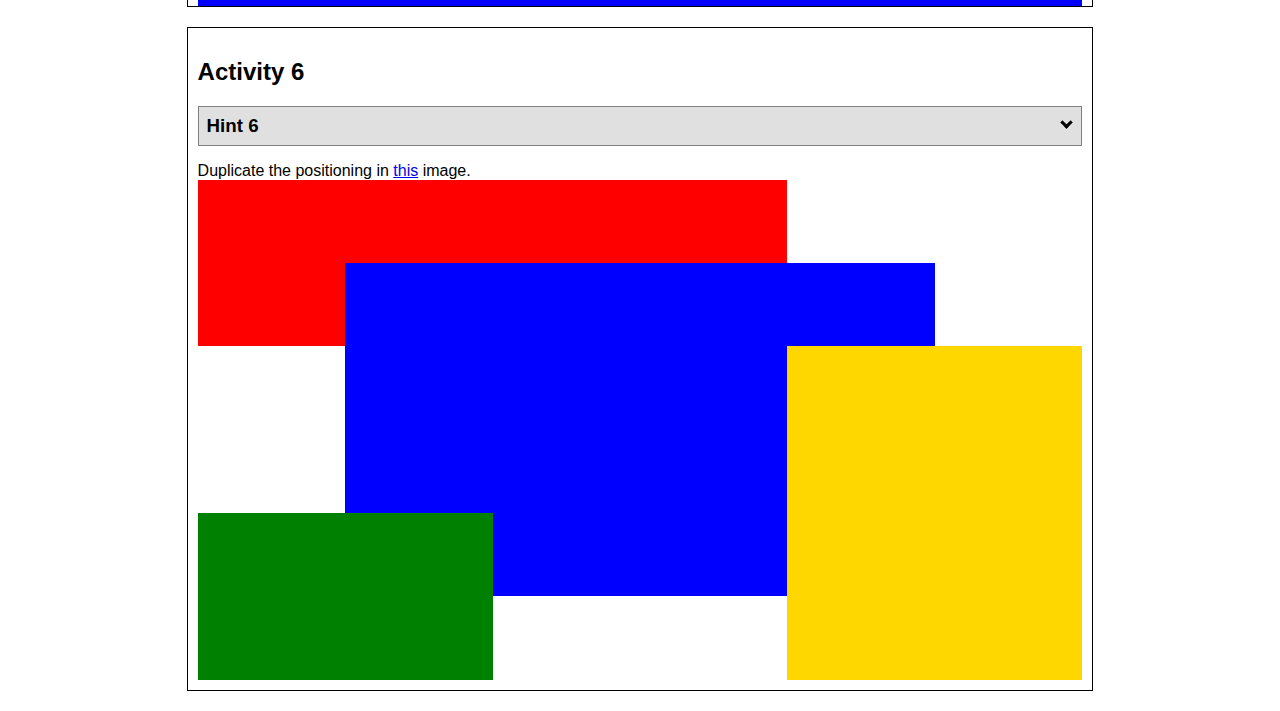
<file: ice/positioning/positioning.html>
<!DOCTYPE html>
<html lang="en">
  <head>
    <!-- HTML - Name: positioning.html -->
    <title>Positioning Activity</title>
    <link rel="stylesheet" type="text/css" href="positionstyles.css" />
  </head>
  <body>
    <div class="activity">
      <h2>WDD 130 positioning exercises</h2>
      For each activity match make the boxes match the image by modifying the stylesheet.</div>
    <div class="activity">
      <h2>Activity 1</h2>
      <section class="hint"><input type="checkbox" ><i></i> <h3>Hint 1</h3><div><p>Check out the <a href="../../activities/week07/ice-css_positioning.html" target="_blank">activity instructions</a></p></div></section>
      <p>Follow the <a href="../../activities/week07/ice-css_positioning.html"" target="_blank">instructions</a> to make the boxes match  <a href="../../images/example1.png" target="_blank">this</a> image.</p>
      <div class="content1" >
        <div class="red1" ></div>
        <div class="green1" ></div>
        <div class="green1" ></div>
        <div class="yellow1"></div>
        <div class="yellow1"></div>
        <div class="blue1"></div>
      </div>
    </div>
    <div class="activity">
      <h2>Activity 2</h2>
      <section class="hint"><input type="checkbox" > <h3>Hint 2</h3><i></i><div>
      <ul>
      <li>grid-template-columns: 50px 50px 50px 50px 50px </li></ul></div></section>
      <p>Overlap and stagger the squares like in <a href="../../images/example2.png" target="_blank">this</a> image.</p>
      <div class="content2" >
        <div class="red2" ></div>
        <div class="green2" ></div>
        <div class="yellow2"></div>
        <div class="blue2"></div>
      </div>
    </div>
    <div class="activity">
      <h2>Activity 3</h2>
      <section class="hint"><input type="checkbox" > <h3>Hint 3</h3><i></i><div><p>This one is going to be best solved with CSS Grid. Remember to make the boxes the right width first...then start moving them around. </p><h4>Properties used:</h4><ul><li>display:grid;</li><li>grid-template-columns:</li><li>grid-column-gap:</li>
        <li>grid-column:</li>  </ul></div></section>
      Create the 2 column layout like in <a href="../../images/example3.png" target="_blank">this</a>  image.
      <div class="content3" >
        <div class="red3" ></div>
        <div class="green3" ></div>
        <div class="yellow3"></div>
        <div class="blue3"></div>
      </div>
    </div>
    <div class="activity">
      <h2>Activity 4</h2>
      <section class="hint"><input type="checkbox" > <h3>Hint 4</h3><i></i><div><p>For the others we have been primarily concerned with width. For this one you will need to adjust height as well. </p><h4>Properties used:</h4><ul><li>display:grid;</li><li>grid-template-columns:</li><li>grid-row:</li></ul></div></section>
      Duplicate the positioning in <a href="../../images/example4.png" target="_blank">this</a> image. 
      <div class="content4" >
        <div class="red4" ></div>
        <div class="green4" ></div>
        <div class="yellow4"></div>
        <div class="blue4"></div>
      </div>
    </div>

    <div class="activity">
      <h2>Activity 5</h2>
      <section class="hint"><input type="checkbox" > <h3>Hint 5</h3><i></i><div><p>Grid is <strong>not</strong> the right way to do this.  In fact there is only one way to really do that...and that is with float. Remember that we float the thing we want the text to wrap around.  Also remember to start by making all the shapes the right size and shape.</p><h4>Properties used:</h4><ul><li>float: left;</li></ul></div></section>
      Wrap the text around the square like in <a href="../../images/example5.png" target="_blank">this</a> image. This is one case where Grid is NOT the right way to solve this one and will in fact make it harder if you try to use it!
      <div class="content5" >
        <div class="red5" ></div>
        <div class="green5" ></div>
        <div class="yellow5">Step 01: Continue creating the main page for your chosen web site by modifying the CSS file you created in week 9's Adding Classes and IDs to Your Website assignment. This week, you will position all of the content on your main page using the CSS positioning techniques taught in KhanAcademy. When you are done, your webpage layout should reflect what you outlined in the wireframe you designed in the assignment Your Own Site Diagram and Wireframe in week 3. <br />
          If you have changed your mind on how you want the content of your main page laid out, take an opportunity to update your wireframe before completing this assignment (it is much easier to experiment with different layouts in a wireframe than it is to do so by modifying the CSS). Also, if you find that you are having trouble with using CSS positioning, feel free to review the concepts at the learn layout site: http://learnlayout.com/. You should be able to apply these principles to your site. For futher help, refer back to the Max Design site used in the beginning of the course for an example of how to implement your site design.</div>
        <div class="blue5"></div>
      </div>
    </div>
    <div class="activity">
      <h2>Activity 6</h2>
      <section class="hint"><input type="checkbox" > <h3>Hint 6</h3><i></i><div><p>This one is all about visualizing the grid behind the layout. If you are having a hard time doing that first: all the sizes are even multiples of 100, and second here is another example with the lines drawn: <a href="../../images/example6-hint.png" target="_blank">example 6 with lines</a>. For this one you will find it easiest if you use px for the column width. You can also use <kbd>z-index</kbd> to control the element layering.    </p><h4>Properties used:</h4><ul><li>display:grid;</li><li>grid-template-columns:</li><li>grid-column:</li><li>grid-row:</li><li><a href="https://www.w3schools.com/cssref/pr_pos_z-index.asp" target="_blank">z-index:</a></li></ul></div></section>
      Duplicate the positioning in <a href="../../images/example6.png" target="_blank">this</a> image.
      <div class="content6" >
        <div class="red6" ></div>
        <div class="green6" ></div>
        <div class="yellow6"></div>
        <div class="blue6"></div>
      </div>
    </div>
  </body>
</html>
</file>
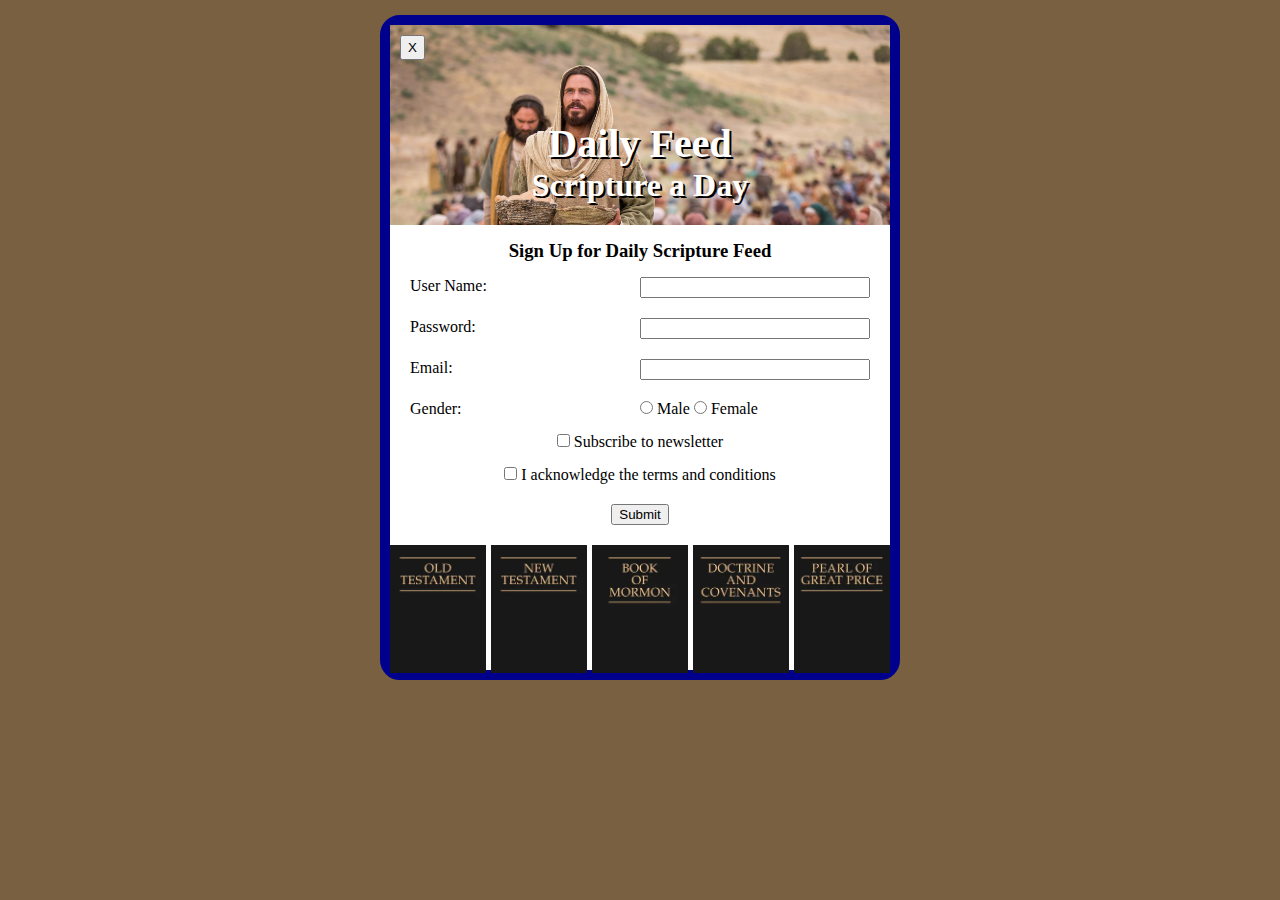
<file: ice/signup/signup.html>
<!DOCTYPE html>
<html lang="en">

<head>
    <meta charset="UTF-8">
    <meta name="viewport" content="width=device-width, initial-scale=1.0">
    <title>Daily Feed Sign Up</title>

    <style>
        * {
            margin: 0;
        }

        body {
            background: rgb(120, 96, 64);
        }
        #formContainer{
            margin:15px auto;
            width:500px;
            height:645px;
            border:10px solid rgb(0, 0, 141);
            border-radius:20px;
            background-color:white;
        }
        header{
            background-image:url("images/jesus_feeds_5000.jpeg");
            background-size:cover;
            height:200px;
        }
        header button{
            margin:10px;
            width:25px;
            height:25px;
        }
        header h1{
            color:white;
            text-align:center;
            text-shadow:2px 2px black;
            font-size:2.5em;
            margin-top:50px;
        }
        header h2{
            color:white;
            text-align:center;
            text-shadow:2px 2px black;
            font-size:2em;
        }
        h3{
            text-align:center;
            margin:15px;
        }
        #form{
            display:grid;
            grid-template-columns: 1fr 1fr;
            row-gap:20px;
            margin-left:20px;
            margin-right:20px;
        }
        #newsletter{
            text-align:center;
            margin:15px;
        }
        #conditions{
            text-align:center;
            margin:15px;
        }
        #submit{
            text-align:center;
            margin:20px;
        }
        footer{
            display:grid;
            grid-template-columns:repeat(5,1fr);
            column-gap:5px;
            width:500px;
        }
        footer img{
            width:100%;
        }
    </style>
</head>
<body>
    <div id="formContainer">
        <header>
            <button type="button" id="closeBtn">X</button>
            <h1>Daily Feed</h1>
            <h2>Scripture a Day</h2>
        </header>
        <h3>Sign Up for Daily Scripture Feed</h3>
        <form id="myForm">
            <section id="form">
                <label for="username">User Name:</label>
                <input type="text" id="username" name="username" required>

                <label for="password">Password:</label>
                <input type="password" id="password" name="password" required>

                <label for="email">Email:</label>
                <input type="email" id="email" name="email" required>

                <label>Gender:</label>
                <div>
                    <input type="radio" id="male" name="gender" value="male" required>
                    <label for="male">Male</label>
                    <input type="radio" id="female" name="gender" value="female" required>
                    <label for="female">Female</label>
                </div>
            </section>

            <section id="newsletter">
                <input type="checkbox" name="newsletter">
                <label for="newsletter">Subscribe to newsletter</label>
            </section>

            <section id="conditions">
                <input type="checkbox" name="conditions" required>
                <label for="conditions">I acknowledge the terms and conditions</label>
            </section>

            <section id="submit">
                <button type="submit">Submit</button>
            </section>
        </form>
        <footer>
            <img src="images/old_testament.webp" alt="Old Testament">
            <img src="images/new_testament.webp" alt="New Testament">
            <img src="images/book_of_mormon.webp" alt="Book of Mormon">
            <img src="images/doctrine_and_covenants.webp" alt="D&C">
            <img src="images/pearl_of_great_price.webp" alt="Pearl of Great Price">
        </footer>
    </div>

    <div id="output"></div>

    <script>
        // Here is some Javascript to start looking forward to wdd131
        document.getElementById("closeBtn").addEventListener("click", function () {
            document.getElementById("formContainer").style.display = "none";
         });
        const form = document.getElementById('myForm');
        const output = document.getElementById('output');

        form.addEventListener('submit', function (event) {
            event.preventDefault(); // Stop form from actually submitting

            const formData = new FormData(form);
            const entries = [];

            for (const [key, value] of formData.entries()) {
                if (key == "password") {
                    entries.push(`<strong>${key}</strong>: ${value} (you should probably encrypt the password)`);
                } else {
                    entries.push(`<strong>${key}</strong>: ${value}`);
                }
            }

            output.innerHTML = `
            <br>  
            <h3>Here is the data that would be sent to the server:</h3>
            <ul>
                ${entries.map(item => `<li>${item}</li>`).join('')}
            </ul>
            `;
                });
    </script>

</body>

</html>
</file>
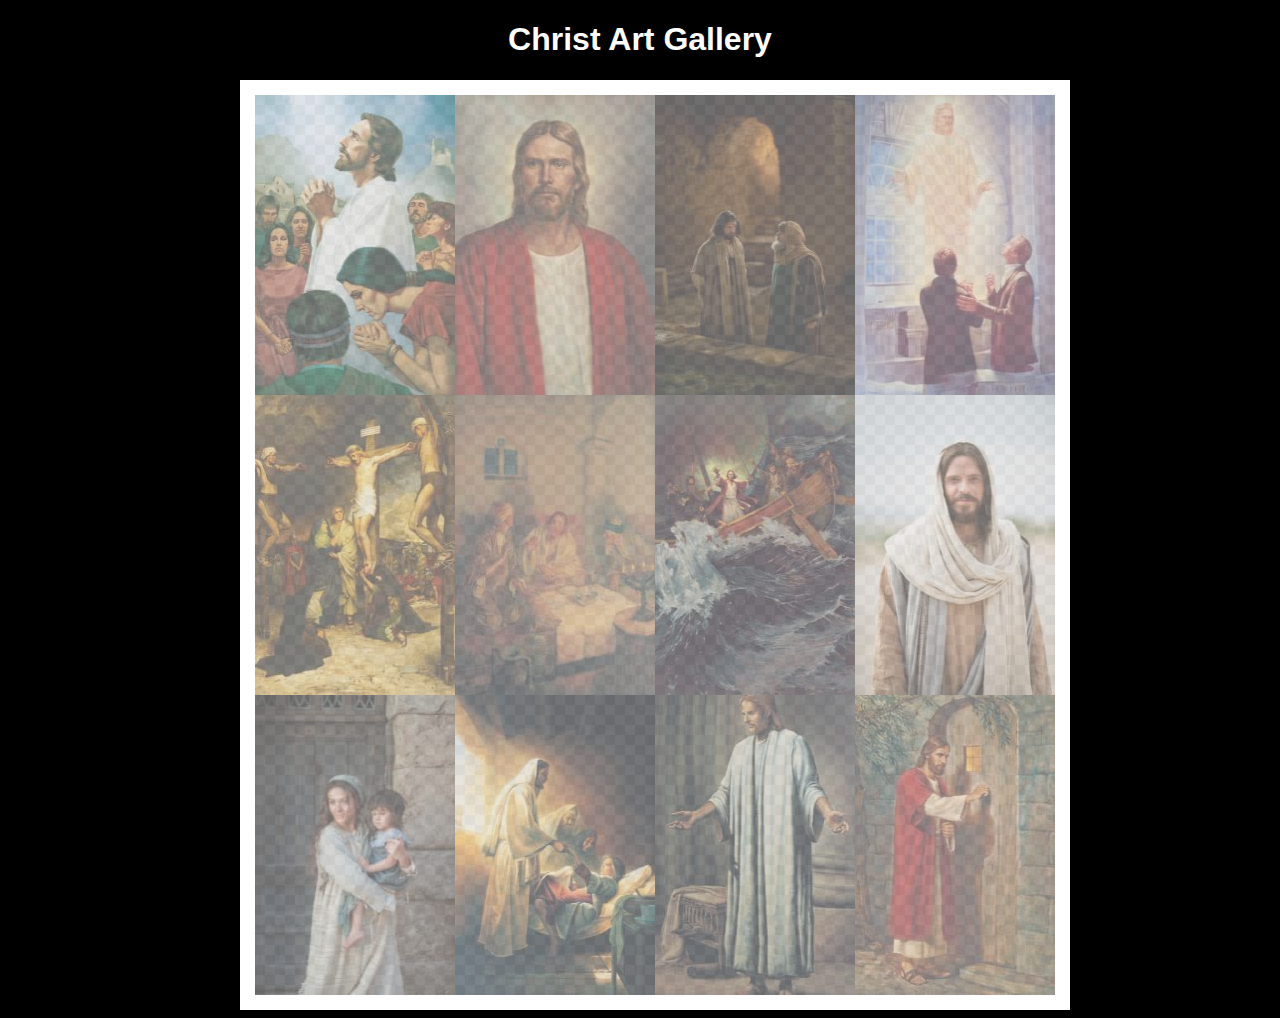
<file: ice/gallery/gallery/gallery.html>
<!DOCTYPE html>
<html lang="en">
<head>
    <meta charset="UTF-8">
    <meta name="viewport" content="width=device-width, initial-scale=1.0">
    <title>Images of Christ</title>
    <style>
        body {
            background: black;
        }
        #wrapper{
            width: 800px;
            margin: 0 auto;
        }
        nav {
            color: white;
            text-align: center;
            font-family: Haettenschweiler, 'Arial Narrow Bold', sans-serif;
        }
        #gallery{
            display: grid;
            grid-template-columns: 200px 200px 200px 200px;
            border: 15px solid rgb(255, 255, 255);
            width: 100%;
            background-color: #ddd;
            background-image:
                linear-gradient(45deg, #ccc 26%, transparent 26%), 
                linear-gradient(135deg, #ccc 26%, transparent 26%),
                linear-gradient(45deg, transparent 75%, #ccc 75%),
                linear-gradient(135deg, transparent 75%, #ccc 75%);
            background-size: 20px 20px; /* Must be a square */
            background-position: 0 0, 10px 0, 10px -10px, 0px 10px; 
            
        }
        #gallery a {
            cursor: url('images/christus.png'), pointer;
        }
        #gallery img {
            width: 200px;
            height: 300px;
            opacity:50%;
            display:block;
        }
        #gallery img:hover{
            opacity: 100%;
        }
    </style>
</head>
<body>
    <div id="wrapper">
        <nav>
            <h1>Christ Art Gallery</h1>
        </nav>
        <main>
            <div id="gallery">
                <a href="images/big/img1.jpg"><img src="images/small/img1.jpg" alt="huge file size" ></a>
                <a href="images/big/img2.jpg"><img src="images/small/img2.jpg" alt="huge file size" ></a>
                <a href="images/big/img3.jpg"><img src="images/small/img3.jpg" alt="huge file size" ></a>
                <a href="images/big/img4.jpg"><img src="images/small/img4.jpg" alt="huge file size" ></a>
                <a href="images/big/img5.jpg"><img src="images/small/img5.jpg" alt="huge file size" ></a>
                <a href="images/big/img6.jpg"><img src="images/small/img6.jpg" alt="huge file size" ></a>
                <a href="images/big/img7.jpg"><img src="images/small/img7.jpg" alt="huge file size" ></a>
                <a href="images/big/img8.jpg"><img src="images/small/img8.jpg" alt="huge file size" ></a>
                <a href="images/big/img9.jpg"><img src="images/small/img9.jpg" alt="huge file size" ></a>
                <a href="images/big/img10.jpg"><img src="images/small/img10.jpg" alt="huge file size" ></a>
                <a href="images/big/img11.jpg"><img src="images/small/img11.jpg" alt="huge file size" ></a>
                <a href="images/big/img12.jpg"><img src="images/small/img12.jpg" alt="huge file size" ></a>
            </div>
        </main>
    </div>
</body>
</html>
</file>
<file: styles/style.css>
body{
    background-color:#9dacff;
}

header img{
    width:100px;
    border-radius:50%;
}

header h1{
    display:inline-block;
    margin:0 auto;
    padding-bottom:5px;
    width:90%;
    box-sizing:border-box;
    text-align:center;
    font-size:4em;
    color:#9b1d20;
}

nav{
    display:grid;
    grid-template-columns:repeat(5, 1fr);
    background-color:#0267c1;
    margin:0 20px;
    border-radius:10px;
}

nav a{
    background-color:#9dacff;
    margin:20px;
    padding:10px;
    text-align:center;
    color:black;
    text-decoration:none;
    font-size:1.5em;
}

nav a:hover{
    background-color:#7d807a;
}

section{
    border-radius:15px;
    margin:10px 30px;
    padding:10px;
    background-color:#7d807a;
    border:5px solid #212729;
    display:flex;
}

#mission img{
    width:200px;
    border:5px solid #212729;
}

#mission h3{
    font-size:1.3em;
}

#hobby img{
    width:300px;
    border:5px solid #212729;
}

#hobby h3{
    font-size:1.3em;
}

#home img{
    width:300px;
    border:5px solid #212729;
}

#home h3{
    font-size:1.3em;
}

footer{
    background-color:#0267c1;
    border-radius:10px;
    padding:1px;
    display:grid;
    grid-template-columns:2fr 1fr 1fr 1fr;
    margin:0 15px;
}

footer div a{
    background-color:#9dacff;
    margin:10px 30px;
    padding:10px;
    text-align:center;
    color:black;
    text-decoration:none;
    font-size:1em;
}

footer div a:hover{
    background-color:#7d807a;
}

#phone{
    grid-column:2/3;
    justify-self:right;
}

#email{
    grid-column:3/4;
    justify-self:right;
}

#copyright{
    grid-column:4/5;
    justify-self:right;
    margin-right:10px;
}

#dropdowncontent{
    display:none;
    margin:10px;
}

#dropdownbutton{
    width:50px;
    cursor:pointer;
    padding-left:50px;
    position:absolute;
}

#dropdown:hover #dropdowncontent{
    display:grid;
    grid-template-columns:repeat(5, 1fr);
}

#dropdown:hover{
    grid-column:1/5;
}

#aboutmeimg{
    width:250px;
}

/*CSS for the client report*/
.websites{
    display: block;
    text-align: center;
}

.websites p{
    font-size: 1.3em;
    text-align: left;
}

.websites h2{
    font-size: 2em;
    text-align: left;
}

.websites a{
    text-decoration: none;
    font-size:1.3em;
    color: black;
    padding: 10px;
}

.websites a:hover{
    background-color: #0267c1;
}

/*CSS for the ice page*/
#ice_lists a{
    text-decoration: none;
    color: black;
}

#ice_lists a:hover{
    background-color: #0267c1;
}
</file>
<file: ice/fathersday/styles/styles.css>
body {
      font-family: 'Segoe UI', Tahoma, Geneva, Verdana, sans-serif;
      background: #669bbc;
      color: #333;
      line-height: 1.6;
    }

    #wrapper {
      max-width: 1200px;
      margin: 0 auto;
      padding: 20px;
    }

    header {
      background: #004c8c;
      color: #fff;
      padding: 20px 0;
      text-align: center;
    }

    nav ul {
      list-style: none;
      display: flex;
      justify-content: space-evenly;
    }

    nav ul li {
      cursor: pointer;
      font-weight: bold;
      transition: color 0.3s;
    }

    nav ul li:hover {
      color: #780000;
      transition: color 0.3s;
    }

    main {
      text-align: center;
    }

    main h1 {
      font-size: 3rem;
      color:#003049;
      margin-bottom: 20px;
    }

    main img {
      max-width: 500px;
      height: auto;
      margin: 20px 0;
      border-radius: 10px;
      box-shadow: 0 4px 8px rgba(0, 0, 0, 0.2);
    }

    section {
      background: #004c8c;
      padding: 25px;
      margin: 20px auto;
      border-radius: 12px;
      box-shadow: 0 0 10px rgba(0, 0, 0, 0.1);
      max-width: 800px;
      text-align: left;
    }

    section h2 {
      color: #669BBC;
      margin-bottom: 10px;
    }

    section p{
        color:white;
    }

    footer {
      text-align: center;
      padding: 20px;
      margin-top: 40px;
      background: #004c8c;
      color: #fff;
      border-radius: 0 0 10px 10px;
    }
</file>
<file: wwr/styles/style.css>
@import url('https://fonts.googleapis.com/css2?family=Rock+Salt&display=swap');
#content {
    max-width: 1600px;
    margin: 0 auto;
}
nav{
    display:flex;
    justify-content:space-around;
}
nav a{
    text-align: center;
    color: white;
    text-decoration: none;
    padding:35px;
}
nav a:hover{
    background-color:#30d179;
}
#hero-msg h1, #hero-msg h4{
    text-align: center;
    color:#9fffcb;
}
#hero-msg div{
    text-align:center;
}
main section{
    text-align: center;
}
body{
    background-color:#25A18E;
    font-family:Georgia, Helvetica, sans-serif;
    font-size:22px;
    padding: 0;
    margin: 0;
}
header{
    background-color: #004E64;
    display:grid;
    grid-template-columns:150px auto;
}
.book, .join{
    background-color: #25A18E;
    text-decoration: none;
    font-size:18px;
    padding:15px 30px;
    margin-top:50px;
    border-radius: 5px;
}
.book:hover, .join:hover{
    background-color: #30d179;
}
#background{
    background-color: #30d179;
    height:725px;
    grid-column:1/11;
    grid-row:4/9;
}
.msg{
    background-color:#25A18E;
    line-height: 1.5em;
    padding: 35px;
    grid-column:6/10;
    grid-row:6/7;
}
footer{
    background-color:#004E64;
    color:#9FFFCB;
    padding: 25px 50px;
    margin-top: 200px;
    display:flex;
    justify-content:space-around;
    align-items:center;
}
.home-title{
    color:black;
    font-family: 'rock salt', sans-serif;
    font-size:2em;
    margin-top:10px;
}
h4{
    color:black;
}
.msg h2{
    color:black;
    font-family: 'rock salt', sans-serif;
}
.msg p{
    color:black;
    font-size:.8em;
    padding-bottom:15px;
}
footer a{
    color:#9FFFCB;
    text-decoration: none;
}
footer a:hover{
    color:#00A5CF;
}
.logo{
    width: 80px;
}
.icon{
    width:80px;
    padding:35px;
}
#hero-img{
    width:100%;
}
footer p{
    font-size: 1.2em;
}
footer p a:hover{
    text-decoration: underline;
}
h2{
    margin:0;
}
#logo_link{
    padding-top:5px;
    justify-self: center;
    align-self:center;
}
footer .social img{
    padding-top:15px;
}
.card-img{
    border:10px solid #004E64;
    width:100%;
    transition:transform .5s;
}
.card-img:hover{
    opacity:.6;
    transform:scale(1.1);
}
#hero{
    display:grid;
    grid-template-columns: 1fr 3fr 1fr;
    margin-top:-100px;
}
#hero-box{
    grid-column:1/4;
    grid-row:1/3;
    z-index:-1;
}
#hero-msg{
    grid-column:2/3;
    grid-row:1/2;
    margin-top:100px;
}
.home-grid{
    display:grid;
    grid-template-columns: repeat(10,1fr);
}
.rivers-card{
    grid-column:2/4;
    grid-row:2/3;
}
.home-grid, .camping-card{
    grid-column:5/7;
    grid-row:2/3;
}
.home-grid, .rapids-card{
    grid-column:8/10;
    grid-row:2/3;
}
.mountains{
    grid-column:2/7;
    grid-row:5/8;
    width:100%;
}
@media screen and (max-width:900px){
    #hero, .home-grid{
        display:block;
        height:auto;
    }
    nav, footer{
        flex-direction:column;
    }
    nav a{
        display:block;
        padding:15px;
    }
    #hero{
        margin-top:0;
    }
    #hero-msg{
        margin-top:0;
    }
    #hero-msg h4{
        display:none;
    }
    #hero-msg h1{
        color:black;
    }
    .home-title{
        font-size:25px;
    }
    .rivers-card, .camping-card, .rapids-card{
        margin:50px auto;
        width: 60%;
    }
    #background {
        display:none;
    }
    .mountains, .msg{
        width:80%;
        display:block;
        margin:0 auto;
    }
    footer{
        margin-top:25px;
    }
}
</file>
<file: ice/favorite_devo/styles/styles.css>
body {
  margin: 0;
  height: 100%;
  font-family: Arial, sans-serif;
  background: linear-gradient(to bottom, #d3d3d3, #001f3f);
  background-repeat: no-repeat; /* Just in case */
  background-attachment: fixed;
}

.container {
  text-align: center;
}

.header {
  padding: 20px 0;
}

.header-image {
  background-image: url('../images/icenter.png'); /* Replace with your image */
  background-repeat: no-repeat;
  background-position: center;
  height: 150px;
  display: flex;
  flex-direction: column;
  justify-content: center;
  color: white;

}

.header-image h1 {
  margin: 0;
  line-height: 0.9;
    font-size: 3.5em;
  font-weight: bold;
  text-shadow: 2px 2px 4px rgba(0, 0, 0, 0.7);
  background: #00000055;
}

.content-box {
  background-color: white;
  margin: 30px auto;
  width: 90%;
  max-width: 900px;
  padding: 40px;
  box-shadow: 5px 5px 0px black;
  min-height: 400px;
}

table {
  border: 4px solid #555555;
  background-color: #153455;
  width: 100%;
  height: 200px;
  text-align: center;
  border-collapse: collapse;
}
table td, table th {
  border: 2px solid #8E8E8E;
  padding: 5px 10px;
}
table tbody td {
  font-size: 12px;
  color: #FFFFFF;
}
table th {
  font-size: 15px;
  font-weight: bold;
  color: #FFFFFF;
  text-align: center;
  border-left: 2px solid #398AA4;
}
table thead th:first-child {
  border-left: none;
}

table tfoot td {
  font-size: 13px;
}
table tfoot .links {
  text-align: right;
}
table tfoot .links a{
  display: inline-block;
  background: #FFFFFF;
  color: #398AA4;
  padding: 2px 8px;
  border-radius: 5px;
}

form{
  display:grid;
  grid-template-columns: 1fr 3fr;
  margin:20px;
}
</file>
<file: ice/positioning/positionstyles.css>
/* CSS - Name: "positionstyles.css" */
/* Activity 1 styles */
.content1 {
  display:grid;
  grid-template-columns:1fr 1fr;
  gap:20px;
  justify-items:center;
}
.red1 { 
  width: 100%; 
  height: 100px; 
  background-color: red; 
  grid-column:1/3;

} 
.green1 {
  width: 200px; 
  height: 200px; 
  background-color: green;
} 
.yellow1 {
  width: 200px; 
  height: 200px; 
  background-color: gold; 
} 
.blue1 {
  width: 100%; 
  height: 100px; 
  background-color: blue; 
  grid-column:1/3;
} 
/* Activity 2 styles */ 
.content2 {
  display:grid;
  grid-template-columns:50px 50px 50px 50px 50px;
  grid-template-rows: 50px 50px 50px 50px 50px;
}
.red2 {
  width: 100px; 
  height: 100px; 
  background-color: red; 
  grid-column:1/3;
  grid-row:1/3;
} 
.green2 { 
  width: 100px; 
  height: 100px; 
  background-color: green; 
  grid-column:2/4;
  grid-row:2/4;
} 
.yellow2 {
  width: 100px; 
  height: 100px; 
  background-color: gold; 
  grid-column:3/5;
  grid-row:3/5;
} 
.blue2 {
  width: 100px; 
  height: 100px; 
  background-color: blue;
  grid-column:4/6;
  grid-row:4/6; 
} 
/* Activity 3 styles */ 
.content3 {
  display:grid;
  grid-template-columns:1fr 1fr;
  column-gap:75px;
}
.red3 {
  width: 100%; 
  height: 100px; 
  background-color: red; 
  grid-column:1/3;
} 
.green3 {
  width: 100%; 
  height: 200px; 
  background-color: green;
} 
.yellow3 {
  width: 100%; 
  height: 200px; 
  background-color: gold; 
} 
.blue3 {
  width: 100%;
  height: 100px; 
  background-color: blue; 
  grid-column:1/3;
} 
/* Activity 4 styles */ 
.content4 {
  height: 400px;
  display:grid;
  grid-template-columns: 1fr 1fr;
}
.red4 {
  width: 100%; 
  height: 100%; 
  background-color: red; 
  grid-row:1/4;
} 
.green4 {
  width: 100%; 
  height: 100%; 
  background-color: green; 
} 
.yellow4 {
  width: 100%; 
  height: 100%; 
  background-color: gold; 
} 
.blue4 {
  width: 100%; 
  height: 100%; 
  background-color: blue; 
} 
/* Activity 5 styles */ 
.content5 {
  height: 400px;
}
.red5 { 
  width: 100%; 
  height: 100px; 
  background-color: red; 
} 
.green5 { 
  width: 25%; 
  height: 175px; 
  background-color: green; 
  float:left;
} 
.yellow5 {
  width: 100%;
  height: 250px; 
  background-color: gold;
} 
.blue5 {
  width: 100%;
  height: 100px; 
  background-color: blue;
} 
/* Activity 6 styles */ 
.content6 {
  height:500px;
  display:grid;
  grid-template-columns: 1fr 1fr 2fr 1fr 1fr;
  grid-template-rows:1fr 1fr 2fr 1fr 1fr;
}
.red6 {
  width: 100%; 
  height: 100%; 
  background-color: red; 
  grid-column:1/4;
  grid-row:1/3;
} 
.green6 {
  width: 100%; 
  height: 100%; 
  background-color: green;
  grid-column:1/3;
  grid-row:4/6;
  z-index:1;
} 
.yellow6 {
  width: 100%; 
  height: 100%; 
  background-color: gold; 
  grid-column:4/6;
  grid-row:3/6;
  z-index:1;
} 
.blue6 {
  width: 100%; 
  height: 100%; 
  background-color: blue; 
  grid-column:2/5;
  grid-row:2/5;
} 


/* Do not make any changes below here */
.activity {
  width: 70%; 
  margin: 20px auto; 
  font-family: Arial, sans-serif; 
  border: 1px solid black; 
  padding: 10px; 
  clear:both; 
  overflow: auto;
} 

.hint {
  border: 1px solid grey;
  background: #e0e0e0;
  padding: .5em;
  position: relative;
  margin: 1em 0;
}
.hint h3 {
  margin: 0;
}
.hint:hover {
  background: #d0d0d0;
}
.hint > div {
  display: none;
}

.hint input[type=checkbox] {
  position: absolute;
  width: 100%;
  height: 100%;
  opacity: 0;
  z-index: 1;
  cursor: pointer;
}

.hint input[type=checkbox]:checked ~ div {
  display: block;
}

.hint i {
  position: absolute;
  transform: translate(-6px, 0);
  margin-top: 16px;
  right: 10px;
  top: -3px;
}
.hint i:before, .hint i:after {
  content: "";
  position: absolute;
  background-color: black;
  width: 3px;
  height: 9px;
}
.hint i:before {
  transform: translate(2px, 0) rotate(45deg);
}
.hint i:after {
  transform: translate(-2px, 0) rotate(-45deg);
}

.hint input[type=checkbox]:checked ~ i:before {
  transform: translate(-2px, 0) rotate(45deg);
}
.hint input[type=checkbox]:checked ~ i:after {
  transform: translate(2px, 0) rotate(-45deg);
}
.hint a {
  position: relative;
  z-index: 1;
}
</file>
